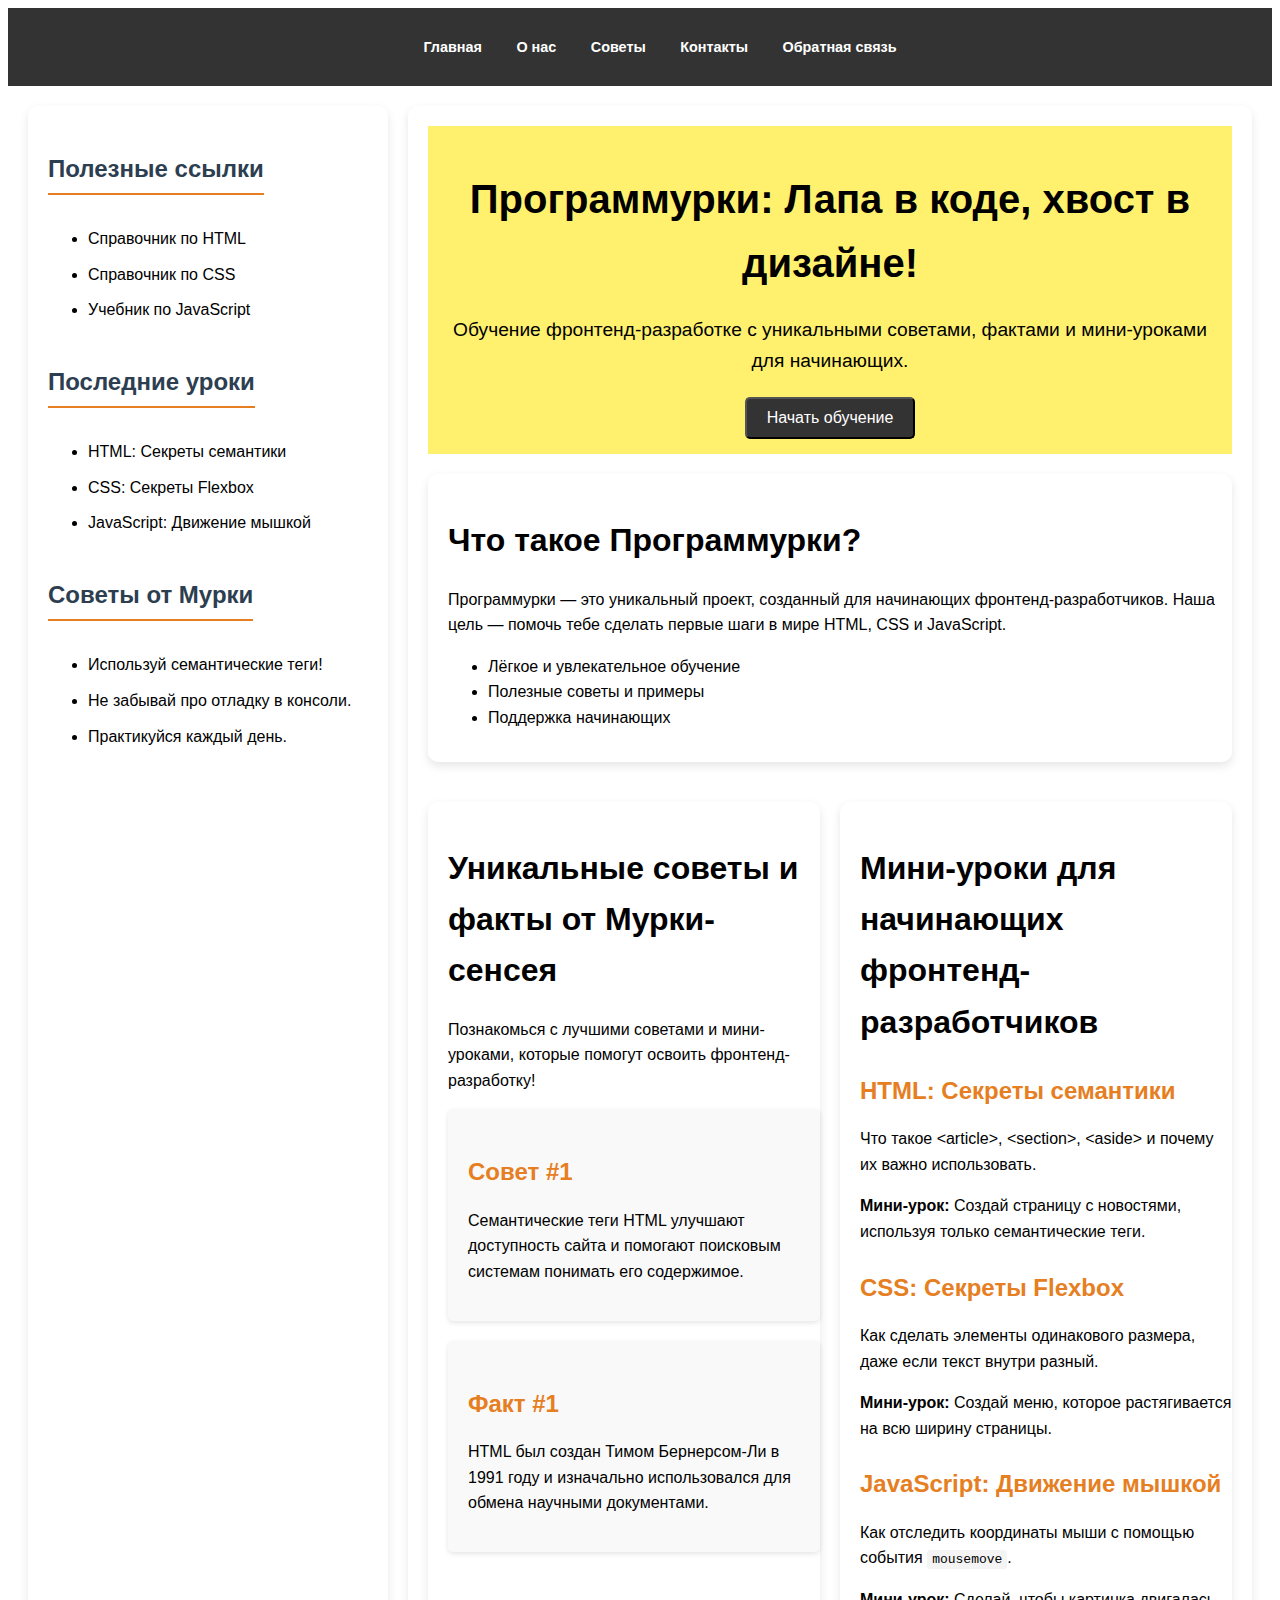
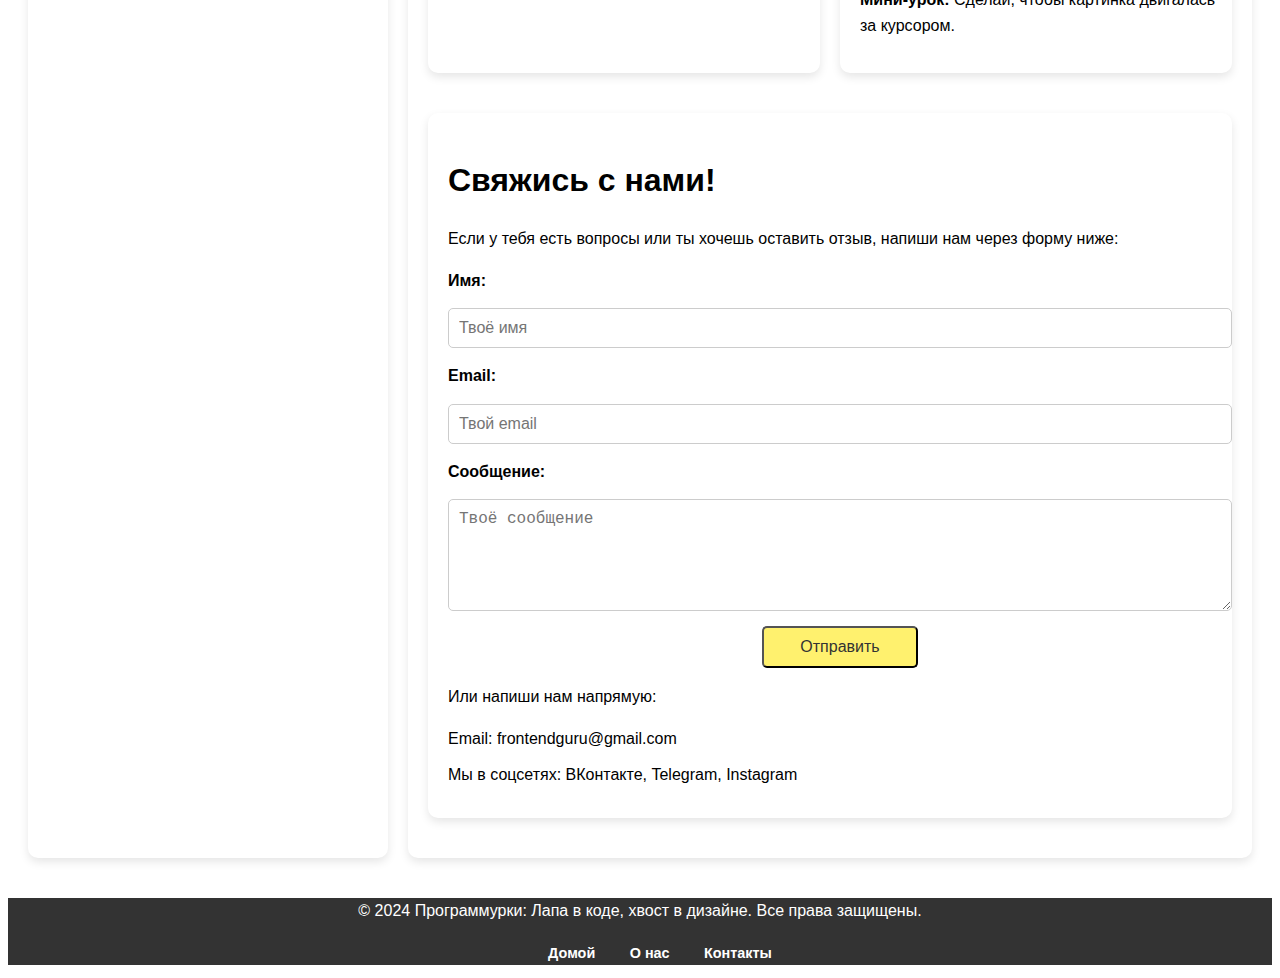
<file: index.html>
<!DOCTYPE html>
<html lang="ru">
<head>
    <meta charset="UTF-8">
    <meta name="viewport" content="width=device-width, initial-scale=1.0">
    <meta name="description"
        content="Обучение фронтенд-разработке с Муркой-сенсеем. HTML, CSS, JavaScript, советы и весёлые мини-уроки для начинающих.">
    <meta name="keywords"
        content="фронтенд-разработка, HTML, CSS, JavaScript, программирование для начинающих, разработка сайтов, интерактивное обучение коду, программурки, Мурка-сенсей, основы IT">
    <title>Программурки: Лапка в коде, хвост в дизайне</title>
    <link rel="icon" href="favicon-32x32.png" type="image/png">
    <link rel="stylesheet" href="styles.css">
</head>
<body>
    <header>
        <nav>
            <ul>
                <li><a href="index.html">Главная</a></li>  
                <li><a href="portfolio.html">О нас</a></li>
                <li><a href="#tips">Советы</a></li>
                <li><a href="#contacts">Контакты</a></li>
                <li><a href="#form">Обратная связь</a></li>
            </ul>
        </nav>
    </header>
    <div class="main-container">
        <aside class="sidebar">
            <h3>Полезные ссылки</h3>
            <ul>
                <li><a href="https://htmlreference.io" target="_blank">Справочник по HTML</a></li>
                <li><a href="https://cssreference.io" target="_blank">Справочник по CSS</a></li>
                <li><a href="https://javascript.info" target="_blank">Учебник по JavaScript</a></li>
            </ul>
            <h3>Последние уроки</h3>
            <ul>
                <li><a href="#lessons">HTML: Секреты семантики</a></li>
                <li><a href="#lessons">CSS: Секреты Flexbox</a></li>
                <li><a href="#lessons">JavaScript: Движение мышкой</a></li>
            </ul>
            <h3>Советы от Мурки</h3>
            <ul>
                <li>Используй семантические теги!</li>
                <li>Не забывай про отладку в консоли.</li>
                <li>Практикуйся каждый день.</li>
            </ul>
        </aside>
        <main>
        <section id="hero">
            <h1>Программурки: Лапа в коде, хвост в дизайне!</h1>
            <p>Обучение фронтенд-разработке с уникальными советами, фактами и мини-уроками для начинающих.</p>
            <button>Начать обучение</button>
        </section>
        <section id="about">
            <h2>Что такое Программурки?</h2>
            <p>Программурки — это уникальный проект, созданный для начинающих фронтенд-разработчиков. Наша цель — помочь
                тебе сделать первые шаги в мире HTML, CSS и JavaScript.</p>
            <ul>
                <li>Лёгкое и увлекательное обучение</li>
                <li>Полезные советы и примеры</li>
                <li>Поддержка начинающих</li>
            </ul>
            </section>
            <div class="examples">
            <section id="tips">
                <h2>Уникальные советы и факты от Мурки-сенсея</h2>
                <p>Познакомься с лучшими советами и мини-уроками, которые помогут освоить фронтенд-разработку!</p>
                <div class="tips-container">
                    <article class="tip">
                        <h3>Совет #1</h3>
                        <p>Семантические теги HTML улучшают доступность сайта и помогают поисковым системам понимать его
                            содержимое.</p>
                    </article>
                    <article class="fact">
                        <h3>Факт #1</h3>
                        <p>HTML был создан Тимом Бернерсом-Ли в 1991 году и изначально использовался для обмена научными
                            документами.</p>
                    </article>
                </div>
            </section>
                        <section id="lessons">
                <h2>Мини-уроки для начинающих фронтенд-разработчиков</h2>
                    <div class="lesson">
                        <h3>HTML: Секреты семантики</h3>
                        <p>Что такое &lt;article&gt;, &lt;section&gt;, &lt;aside&gt; и почему их важно использовать.</p>
                        <p><strong>Мини-урок:</strong> Создай страницу с новостями, используя только семантические теги.</p>
                    </div>
                    <div class="lesson">
                        <h3>CSS: Секреты Flexbox</h3>
                        <p>Как сделать элементы одинакового размера, даже если текст внутри разный.</p>
                        <p><strong>Мини-урок:</strong> Создай меню, которое растягивается на всю ширину страницы.</p>
                    </div>
                    <div class="lesson">
                        <h3>JavaScript: Движение мышкой</h3>
                        <p>Как отследить координаты мыши с помощью события <code>mousemove</code>.</p>
                        <p><strong>Мини-урок:</strong> Сделай, чтобы картинка двигалась за курсором.</p>
                    </div>
            </section>
        </div>
        <section id="contacts">
            <h2>Свяжись с нами!</h2>
            <p>Если у тебя есть вопросы или ты хочешь оставить отзыв, напиши нам через форму ниже:</p>
            <form action="#" method="POST">
                <label for="name">Имя:</label>
                <input type="text" id="name" name="name" placeholder="Твоё имя" required>

                <label for="email">Email:</label>
                <input type="email" id="email" name="email" placeholder="Твой email" required>

                <label for="message">Сообщение:</label>
                <textarea id="message" name="message" placeholder="Твоё сообщение" rows="5" required></textarea>

                <button type="submit">Отправить</button>
            </form>
            <div class="contact-info">
                <p>Или напиши нам напрямую:</p>
                <ul>
                    <li>Email: <a href="mailto:frontendguru@example.com">frontendguru@gmail.com</a></li>
                    <li>Мы в соцсетях:
                        <a href="#">ВКонтакте</a>,
                        <a href="#">Telegram</a>,
                        <a href="#">Instagram</a>
                    </li>
                </ul>
            </div>
        </section>
    </main>
    </div>
    <footer>
        <p>© 2024 Программурки: Лапа в коде, хвост в дизайне. Все права защищены.</p>
        <nav>
            <ul>
                <li><a href="#hero">Домой</a></li>
                <li><a href="#about">О нас</a></li>
                <li><a href="#contacts">Контакты</a></li>
            </ul>
        </nav>
    </footer>
</body>
</html>
</file>
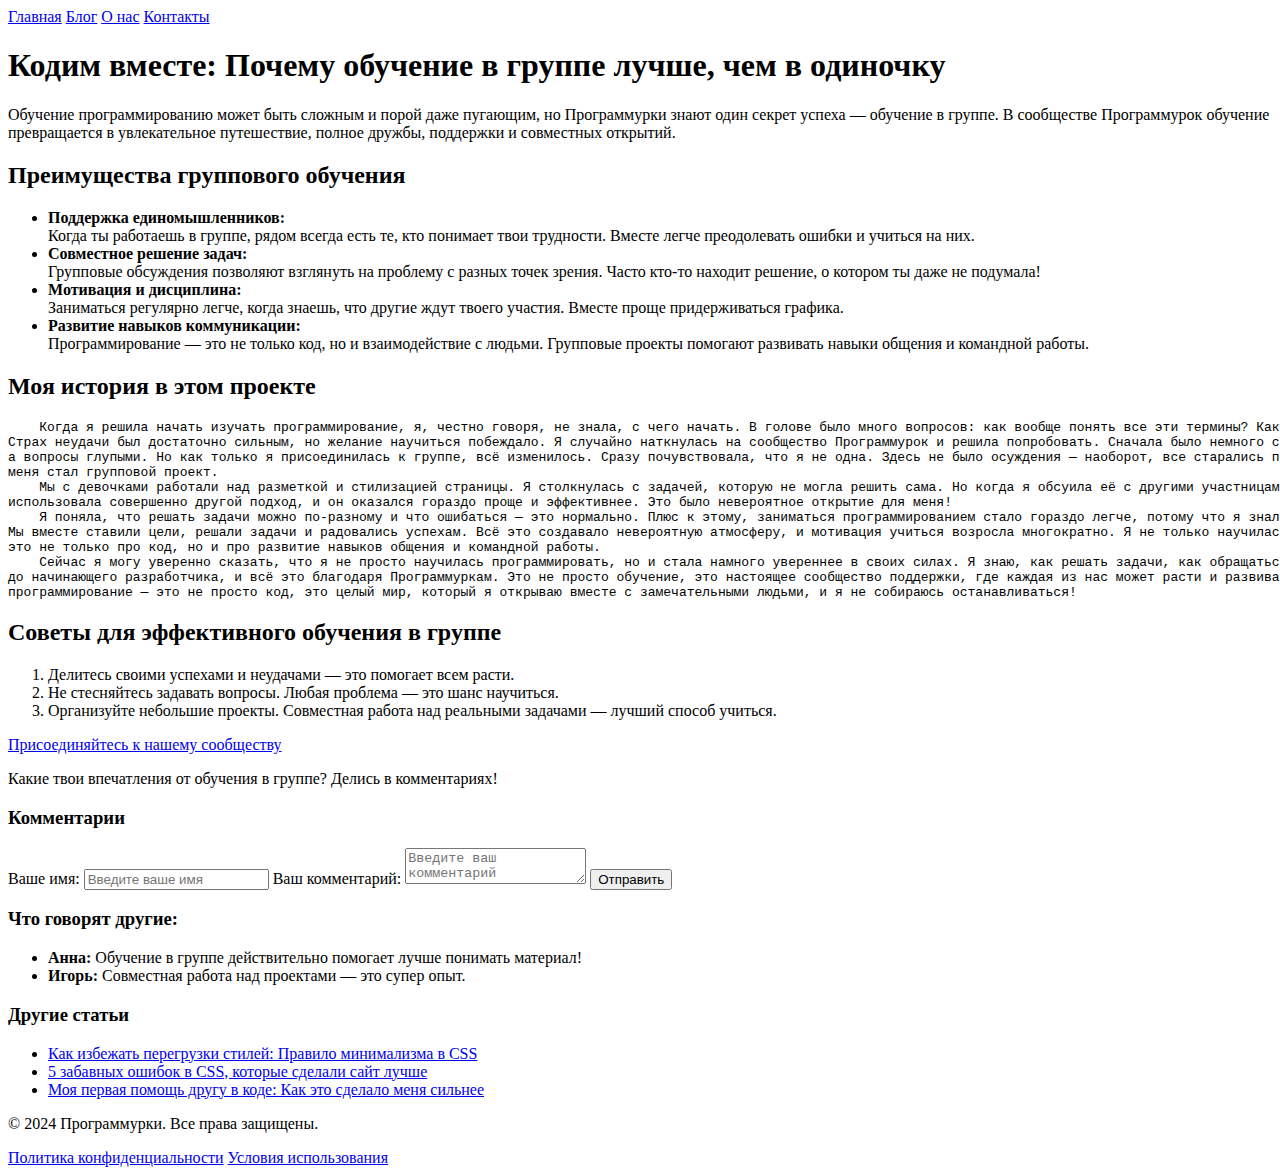
<file: article1.html>
<!DOCTYPE html>
<html lang="ru">

<head>
    <meta charset="UTF-8">
    <meta name="viewport" content="width=device-width, initial-scale=1.0">
    <meta name="description"
        content="Узнайте, почему обучение в группе более эффективно и увлекательно, чем учёба в одиночку.">
    <title>Кодим вместе: Почему обучение в группе лучше, чем в одиночку</title>
    <link rel="icon" href="favicon-32x32.png" type="image/png">
</head>

<body>
    <header>
        <nav>
            <a href="index.html">Главная</a>
            <a href="blog.html">Блог</a>
            <a href="about.html">О нас</a>
            <a href="contact.html">Контакты</a>
        </nav>
        <h1>Кодим вместе: Почему обучение в группе лучше, чем в одиночку</h1>
    </header>

    <main>
        <article>
            <section>
                <p>
                    Обучение программированию может быть сложным и порой даже пугающим, но Программурки знают один
                    секрет успеха — обучение в группе. В сообществе Программурок обучение превращается в увлекательное
                    путешествие, полное дружбы, поддержки и совместных открытий.
                </p>

                <h2>Преимущества группового обучения</h2>
                <ul>
                    <li><strong>Поддержка единомышленников:</strong>
                        <div>Когда ты работаешь в группе, рядом всегда есть те, кто понимает твои трудности. Вместе
                            легче преодолевать ошибки и учиться на них.</div>
                    </li>
                    <li><strong>Совместное решение задач:</strong>
                        <div>Групповые обсуждения позволяют взглянуть на проблему с разных точек зрения. Часто кто-то
                            находит решение, о котором ты даже не подумала!</div>
                    </li>
                    <li><strong>Мотивация и дисциплина:</strong>
                        <div>Заниматься регулярно легче, когда знаешь, что другие ждут твоего участия. Вместе проще
                            придерживаться графика.</div>
                    </li>
                    <li><strong>Развитие навыков коммуникации:</strong>
                        <div>Программирование — это не только код, но и взаимодействие с людьми. Групповые проекты
                            помогают развивать навыки общения и командной работы.</div>
                    </li>
                </ul>
            </section>

            <section>
                <h2>Моя история в этом проекте</h2>
                <pre>
    Когда я решила начать изучать программирование, я, честно говоря, не знала, с чего начать. В голове было много вопросов: как вообще понять все эти термины? Как писать код? А что если я не смогу справиться? 
Страх неудачи был достаточно сильным, но желание научиться побеждало. Я случайно наткнулась на сообщество Программурок и решила попробовать. Сначала было немного страшно. Я боялась, что мои знания будут недостаточными,
а вопросы глупыми. Но как только я присоединилась к группе, всё изменилось. Сразу почувствовала, что я не одна. Здесь не было осуждения — наоборот, все старались поддержать и помочь. Одним из самых ярких моментов для
меня стал групповой проект. 
    Мы с девочками работали над разметкой и стилизацией страницы. Я столкнулась с задачей, которую не могла решить сама. Но когда я обсуила её с другими участницами, оказалось, что одна из девочек
использовала совершенно другой подход, и он оказался гораздо проще и эффективнее. Это было невероятное открытие для меня! 
    Я поняла, что решать задачи можно по-разному и что ошибаться — это нормально. Плюс к этому, заниматься программированием стало гораздо легче, потому что я знала, что другие девочки ждут меня на следующем занятии. 
Мы вместе ставили цели, решали задачи и радовались успехам. Всё это создавало невероятную атмосферу, и мотивация учиться возросла многократно. Я не только научилась регулярно заниматься, но и поняла, что совместная работа — 
это не только про код, но и про развитие навыков общения и командной работы. 
    Сейчас я могу уверенно сказать, что я не просто научилась программировать, но и стала намного увереннее в своих силах. Я знаю, как решать задачи, как обращаться за помощью, и как получать её в ответ. Я прошла путь от новичка
до начинающего разработчика, и всё это благодаря Программуркам. Это не просто обучение, это настоящее сообщество поддержки, где каждая из нас может расти и развиваться. Я очень рада, что решилась присоединиться. Теперь для меня 
программирование — это не просто код, это целый мир, который я открываю вместе с замечательными людьми, и я не собираюсь останавливаться!              
</pre>
                <h2>Советы для эффективного обучения в группе</h2>
                <ol>
                    <li>Делитесь своими успехами и неудачами — это помогает всем расти.</li>
                    <li>Не стесняйтесь задавать вопросы. Любая проблема — это шанс научиться.</li>
                    <li>Организуйте небольшие проекты. Совместная работа над реальными задачами — лучший способ учиться.
                    </li>
                </ol>
                <a href="discord-link.html" class="button">Присоединяйтесь к нашему сообществу</a>
            </section>

            <section id="comments">
                <p>Какие твои впечатления от обучения в группе? Делись в комментариях!</p>
                <h3>Комментарии</h3>
                <form action="#" method="post">
                    <label for="name">Ваше имя:</label>
                    <input type="text" id="name" name="name" placeholder="Введите ваше имя">

                    <label for="comment">Ваш комментарий:</label>
                    <textarea id="comment" name="comment" placeholder="Введите ваш комментарий"></textarea>

                    <button type="submit">Отправить</button>
                </form>

                <div id="comments-list">
                    <h3>Что говорят другие:</h3>
                    <ul>
                        <li><strong>Анна:</strong> Обучение в группе действительно помогает лучше понимать материал!
                        </li>
                        <li><strong>Игорь:</strong> Совместная работа над проектами — это супер опыт.</li>
                    </ul>
                </div>
            </section>
            <section id="related-articles">
                <h3>Другие статьи</h3>
                <ul>
                    <li><a href="#">Как избежать перегрузки стилей: Правило минимализма в CSS</a></li>
                    <li><a href="#">5 забавных ошибок в CSS, которые сделали сайт лучше</a></li>
                    <li><a href="#">Моя первая помощь другу в коде: Как это сделало меня сильнее</a></li>
                </ul>
            </section>
        </article>
    </main>

    <footer>
        <p>&copy; 2024 Программурки. Все права защищены.</p>
        <nav>
            <a href="privacy.html">Политика конфиденциальности</a>
            <a href="terms.html">Условия использования</a>
        </nav>
    </footer>
</body>

</html>
</file>
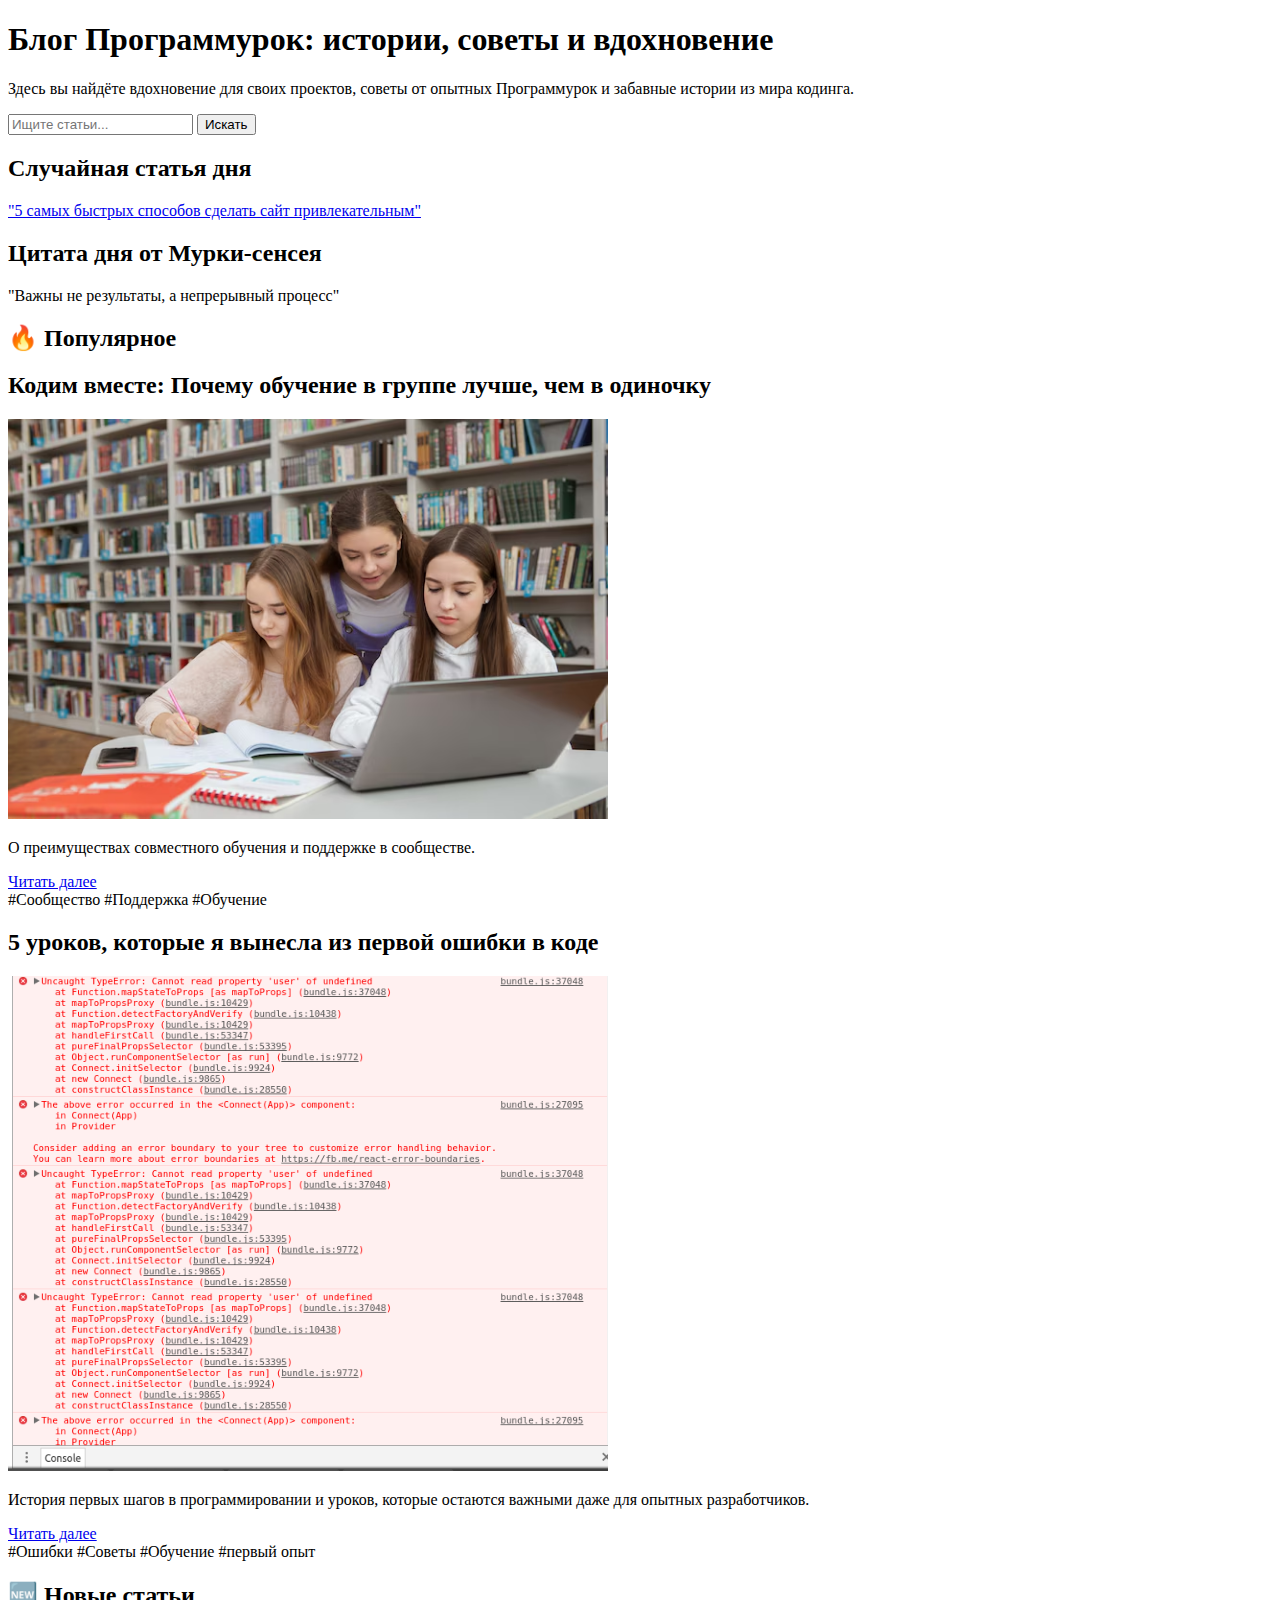
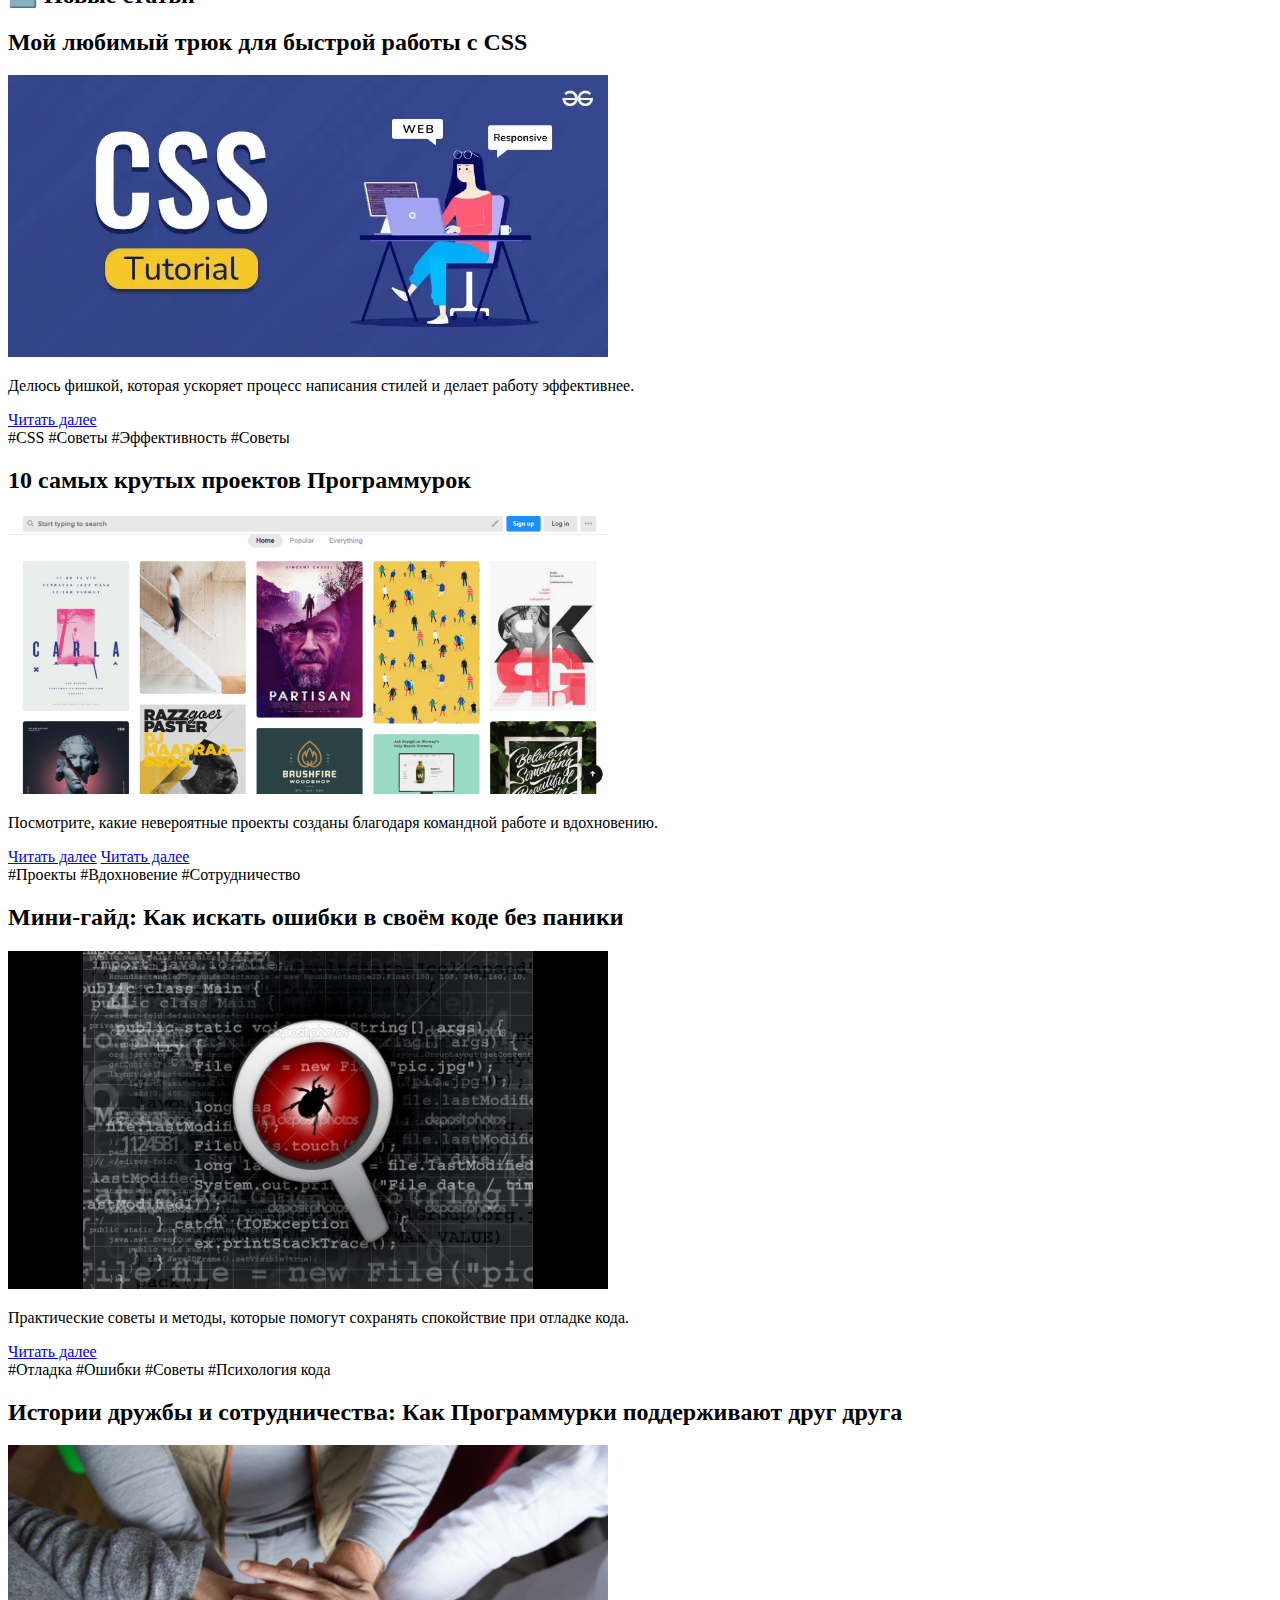
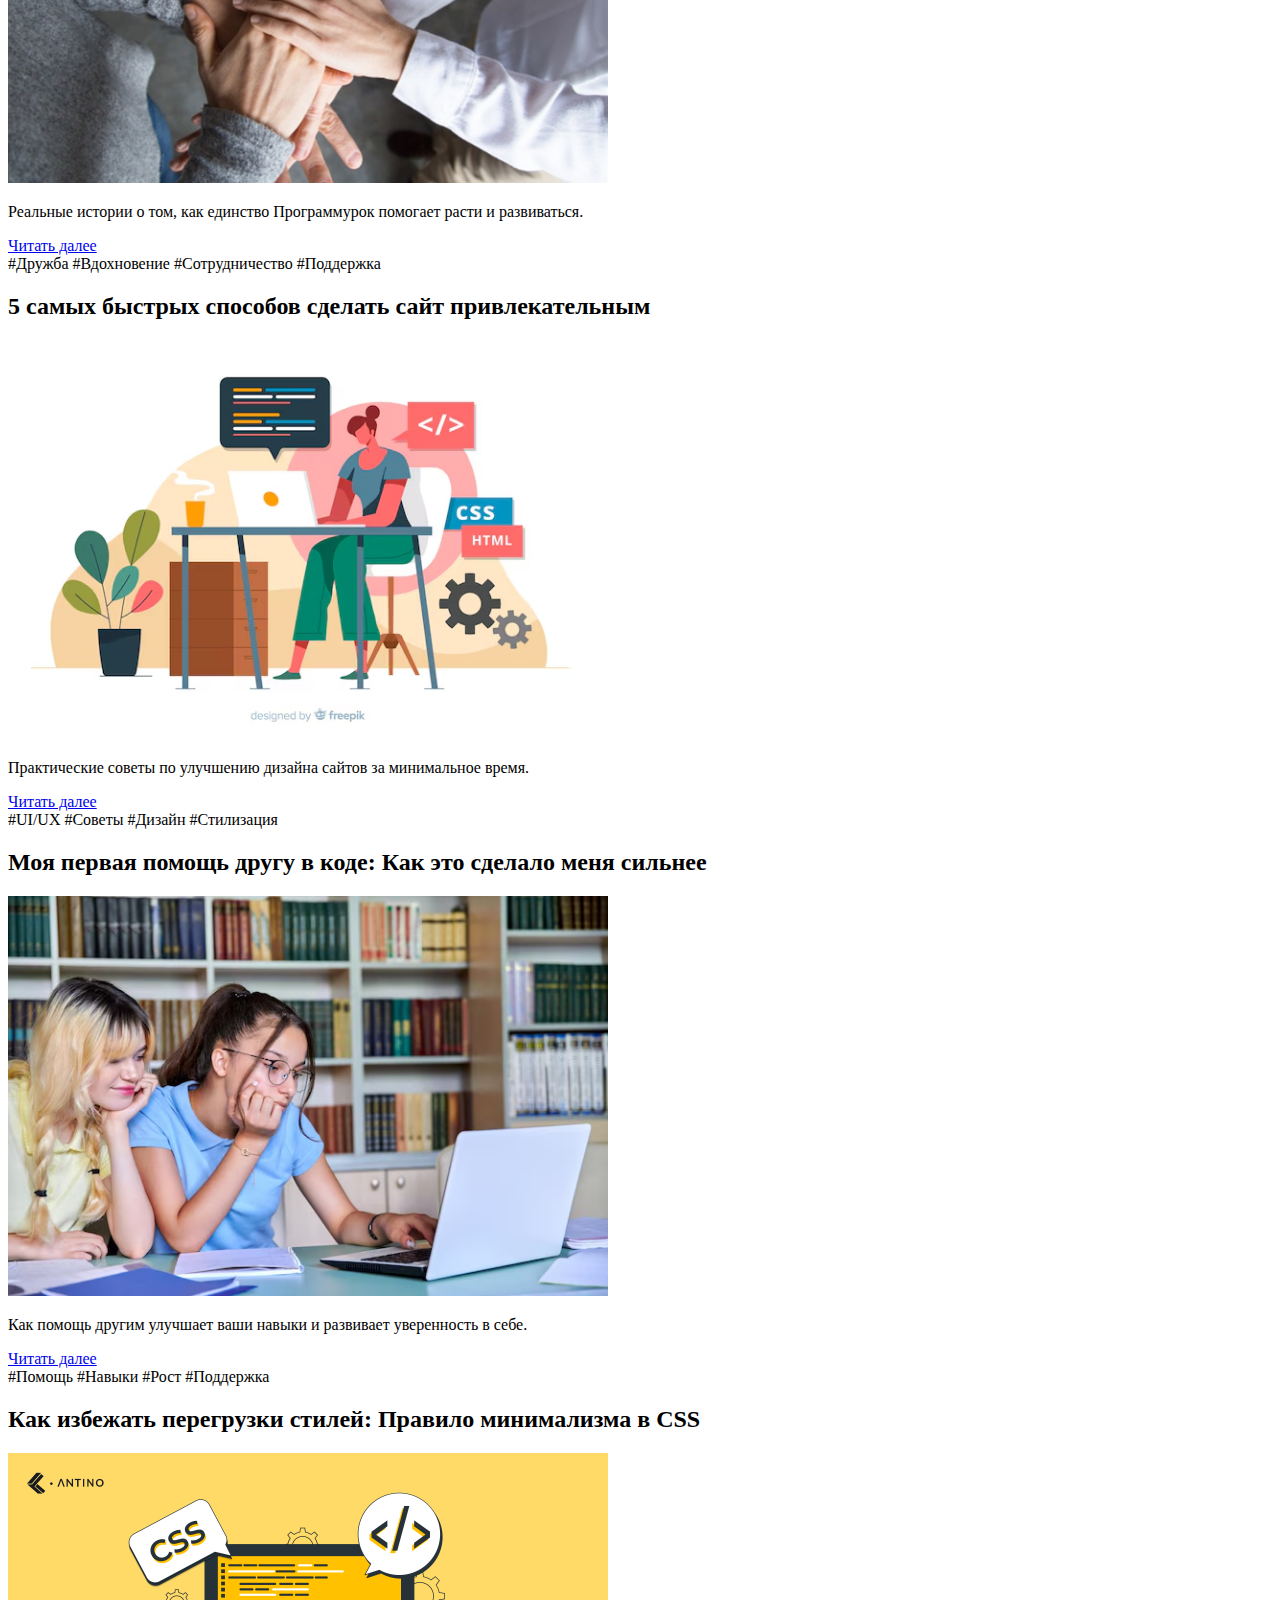
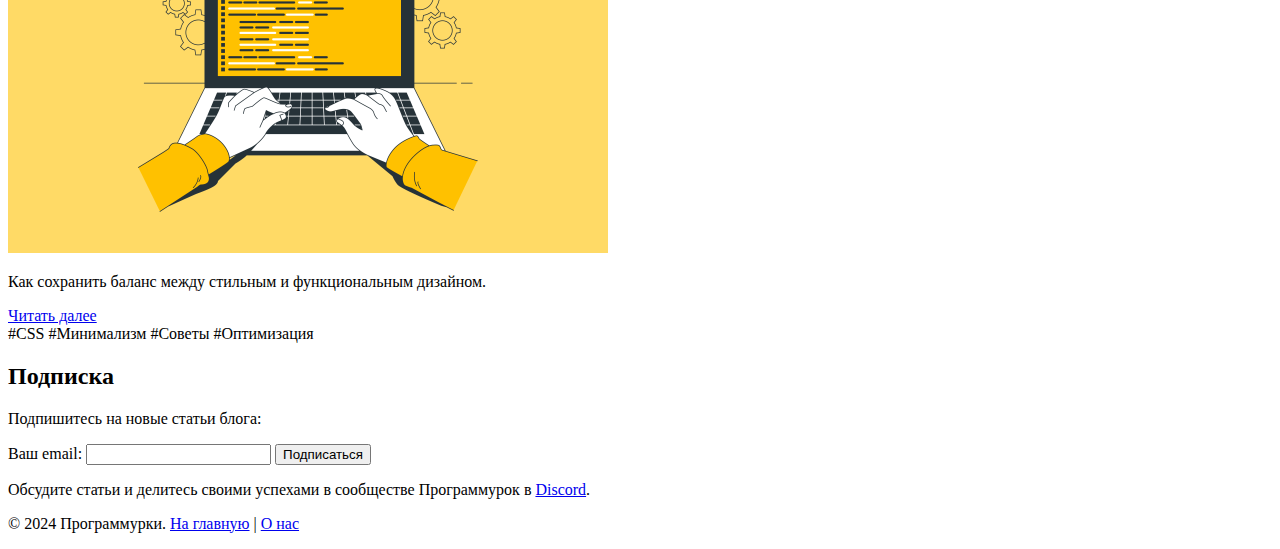
<file: blog.html>
<!DOCTYPE html>
<html lang="en">

<head>
    <meta charset="UTF-8">
    <meta name="viewport" content="width=device-width, initial-scale=1.0">
    <meta name="description"
        content="Здесь вы найдёте вдохновение для своих проектов, советы от опытных Программурок и забавные истории из мира кодинга.">
    <title>Блог Программурок</title>
    <link rel="icon" href="favicon-32x32.png" type="image/png">
</head>

<body>
    <header>
        <h1>Блог Программурок: истории, советы и вдохновение</h1>
        <p>Здесь вы найдёте вдохновение для своих проектов, советы от опытных Программурок и забавные истории из мира
            кодинга.</p>
    </header>

    <div class="search-bar">
        <input type="text" placeholder="Ищите статьи...">
        <button>Искать</button>
    </div>

    <main>
        <section class="random-article">
            <h2>Случайная статья дня</h2>
            <p><a href="#">"5 самых быстрых способов сделать сайт привлекательным"</a></p>
        </section>

        <section class="quote-of-the-day">
            <h2>Цитата дня от Мурки-сенсея</h2>
            <div>
                "Важны не результаты, а непрерывный процесс"
            </div>
        </section>

        <h2 class="section-title">🔥 Популярное</h2>
        <section class="article-card">
            <section class="article-content">
                <h2>Кодим вместе: Почему обучение в группе лучше, чем в одиночку</h2>
                <img src="for_blog/art1.avif" alt="Пример статьи" width="600">
                <p>О преимуществах совместного обучения и поддержке в сообществе.</p>
                <a href="article1.html">Читать далее</a>
                <div class="tags">
                    <span>#Сообщество</span>
                    <span>#Поддержка</span>
                    <span>#Обучение</span>
                </div>
            </section>
        </section>

        <article class="article-card">
            <article class="article-content">
                <h2>5 уроков, которые я вынесла из первой ошибки в коде</h2>
                <img src="for_blog/art2.png" alt="Пример статьи" width="600">
                <p>История первых шагов в программировании и уроков, которые остаются важными даже для опытных
                    разработчиков.</p>
                <a href="#">Читать далее</a>
                <div class="tags">
                    <span>#Ошибки</span>
                    <span>#Советы</span>
                    <span>#Обучение</span>
                    <span>#первый опыт</span>
                </div>
            </article>
        </article>

        <h2 class="section-title">🆕 Новые статьи</h2>
        <article class="article-card">
            <article class="article-content">
                <h2> Мой любимый трюк для быстрой работы с CSS</h2>
                <img src="for_blog/art3.webp" alt="Пример статьи" width="600">
                <p>Делюсь фишкой, которая ускоряет процесс написания стилей и делает работу эффективнее.</p>
                <a href="#">Читать далее</a>
                <div class="tags">
                    <span>#CSS</span>
                    <span>#Советы</span>
                    <span>#Эффективность</span>
                    <span>#Советы</span>
                </div>
            </article>
        </article>

        <section class="article-card">
            <section class="article-content">
                <h2>10 самых крутых проектов Программурок</h2>
                <img src="for_blog/art4.webp" alt="Пример статьи" width="600">
                <p>Посмотрите, какие невероятные проекты созданы благодаря командной работе и вдохновению.</p>
                <a href="#">Читать далее</a>
                <a href="#">Читать далее</a>
                <div class="tags">
                    <span>#Проекты</span>
                    <span>#Вдохновение</span>
                    <span>#Сотрудничество</span>
                </div>
            </section>
        </section>

        <article class="article-card">
            <article class="article-content">
                <h2>Мини-гайд: Как искать ошибки в своём коде без паники</h2>
                <img src="for_blog/art5.jpg" alt="Пример статьи" width="600">
                <p>Практические советы и методы, которые помогут сохранять спокойствие при отладке кода.</p>
                <a href="#">Читать далее</a>
                <div class="tags">
                    <span>#Отладка</span>
                    <span>#Ошибки</span>
                    <span>#Советы</span>
                    <span>#Психология кода</span>
                </div>
            </article>
        </article>

        <section class="article-card">
            <section class="article-content">
                <h2>Истории дружбы и сотрудничества: Как Программурки поддерживают друг друга</h2>
                <img src="for_blog/art6.jpg" alt="Пример статьи" width="600">
                <p>Реальные истории о том, как единство Программурок помогает расти и развиваться.</p>
                <a href="#">Читать далее</a>
                <div class="tags">
                    <span>#Дружба</span>
                    <span>#Вдохновение</span>
                    <span>#Сотрудничество</span>
                    <span>#Поддержка</span>
                </div>
            </section>
        </section>

        <article class="article-content">
            <h2> 5 самых быстрых способов сделать сайт привлекательным</h2>
            <img src="for_blog/art7.avif" alt="Пример статьи" width="600">
            <p>Практические советы по улучшению дизайна сайтов за минимальное время.</p>
            <a href="#">Читать далее</a>
            <div class="tags">
                <span>#UI/UX</span>
                <span>#Советы</span>
                <span>#Дизайн</span>
                <span>#Стилизация</span>
            </div>
        </article>

        </article>
        <article class="article-card">
            <article class="article-content">
                <h2>Моя первая помощь другу в коде: Как это сделало меня сильнее</h2>
                <img src="for_blog/art8.avif" alt="Пример статьи" width="600">
                <p>Как помощь другим улучшает ваши навыки и развивает уверенность в себе.</p>
                <a href="#">Читать далее</a>
                <div class="tags">
                    <span>#Помощь</span>
                    <span>#Навыки</span>
                    <span>#Рост</span>
                    <span>#Поддержка</span>
                </div>
            </article>
        </article>

        <article class="article-card">
            <article class="article-content">
                <h2>Как избежать перегрузки стилей: Правило минимализма в CSS</h2>
                <img src="for_blog/art9.png" alt="Пример статьи" width="600">
                <p>Как сохранить баланс между стильным и функциональным дизайном.</p>
                <a href="#">Читать далее</a>
                <div class="tags">
                    <span>#CSS</span>
                    <span>#Минимализм</span>
                    <span>#Советы</span>
                    <span>#Оптимизация</span>
                </div>
            </article>
        </article>
    </main>

    <aside class="subscription">
        <h2>Подписка</h2>
        <p>Подпишитесь на новые статьи блога:</p>
        <form action="#" method="post">
            <label for="email">Ваш email:</label>
            <input type="email" id="email" name="email">
            <button type="submit">Подписаться</button>
        </form>
    </aside>

    <footer>
        <p>Обсудите статьи и делитесь своими успехами в сообществе Программурок в <a href="#">Discord</a>.</p>
        <p>© 2024 Программурки. <a href="#">На главную</a> | <a href="#">О нас</a></p>
    </footer>
</body>

</html>
</file>
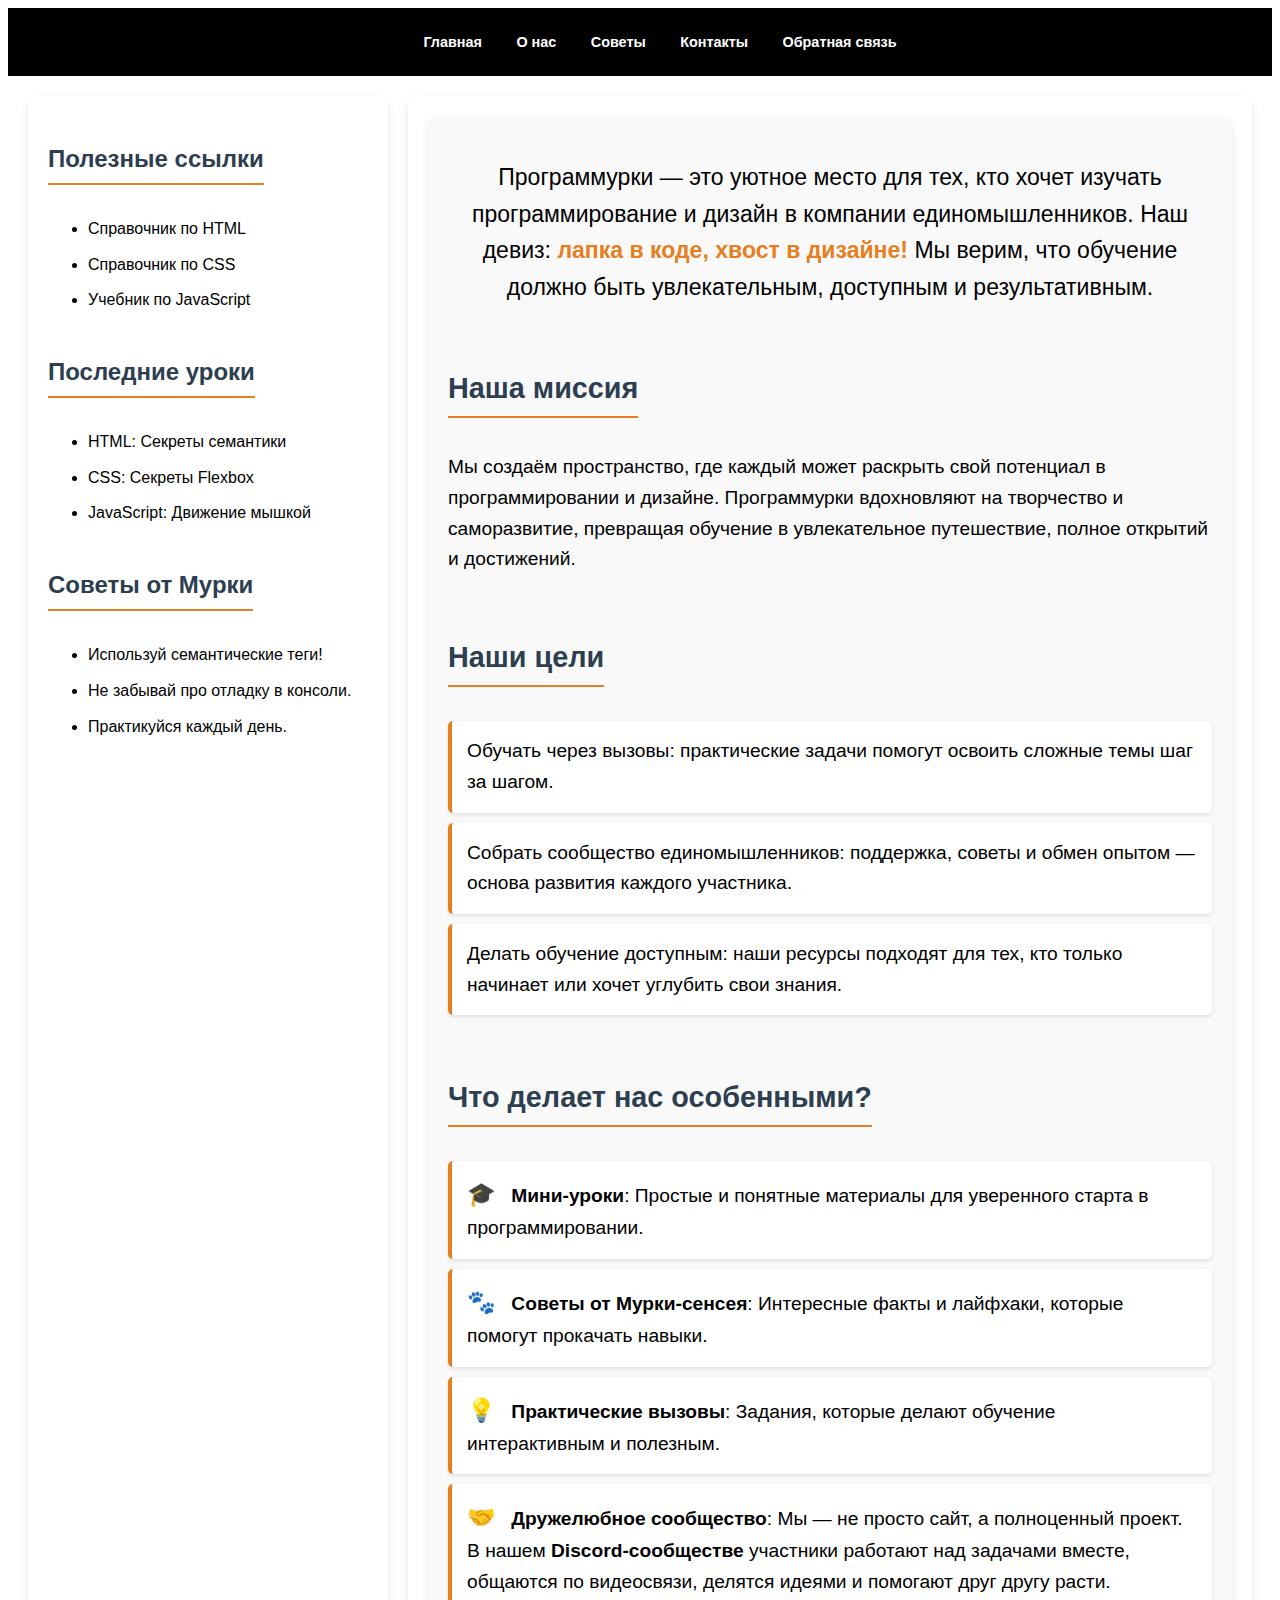
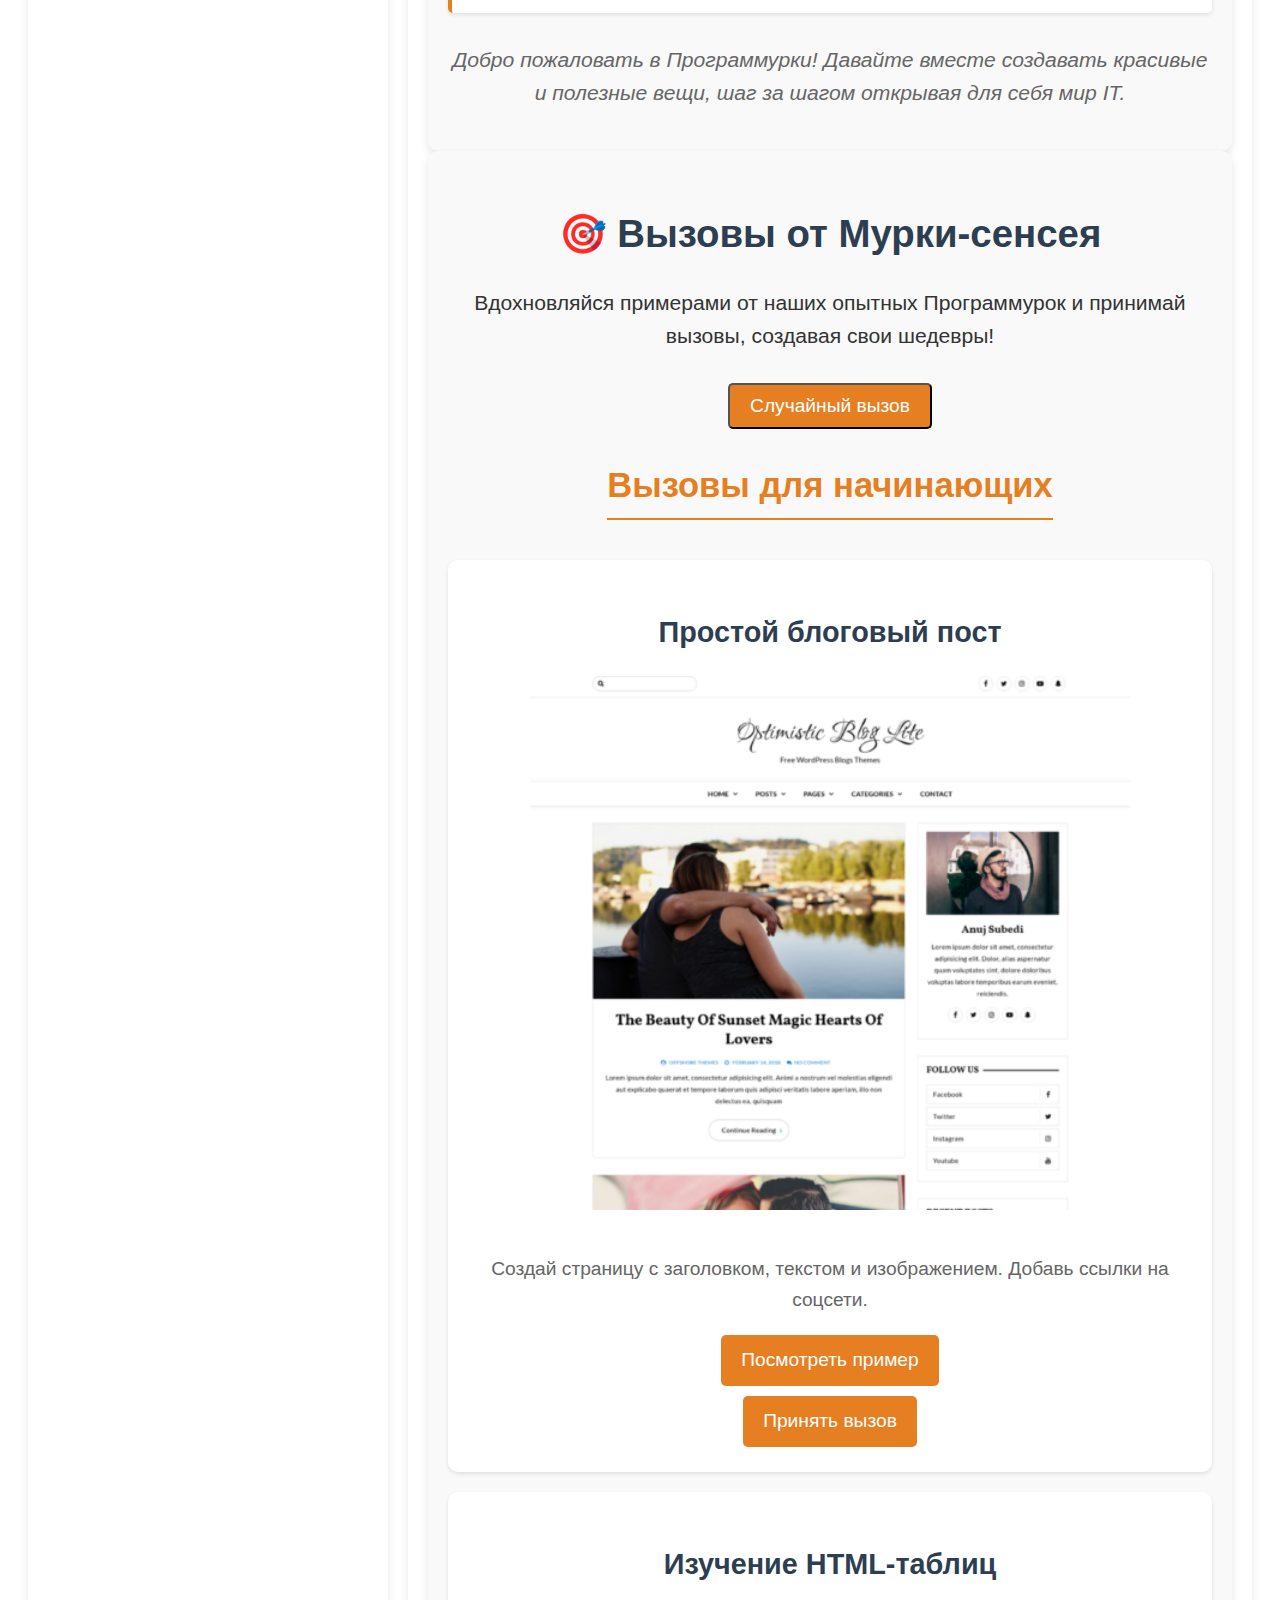
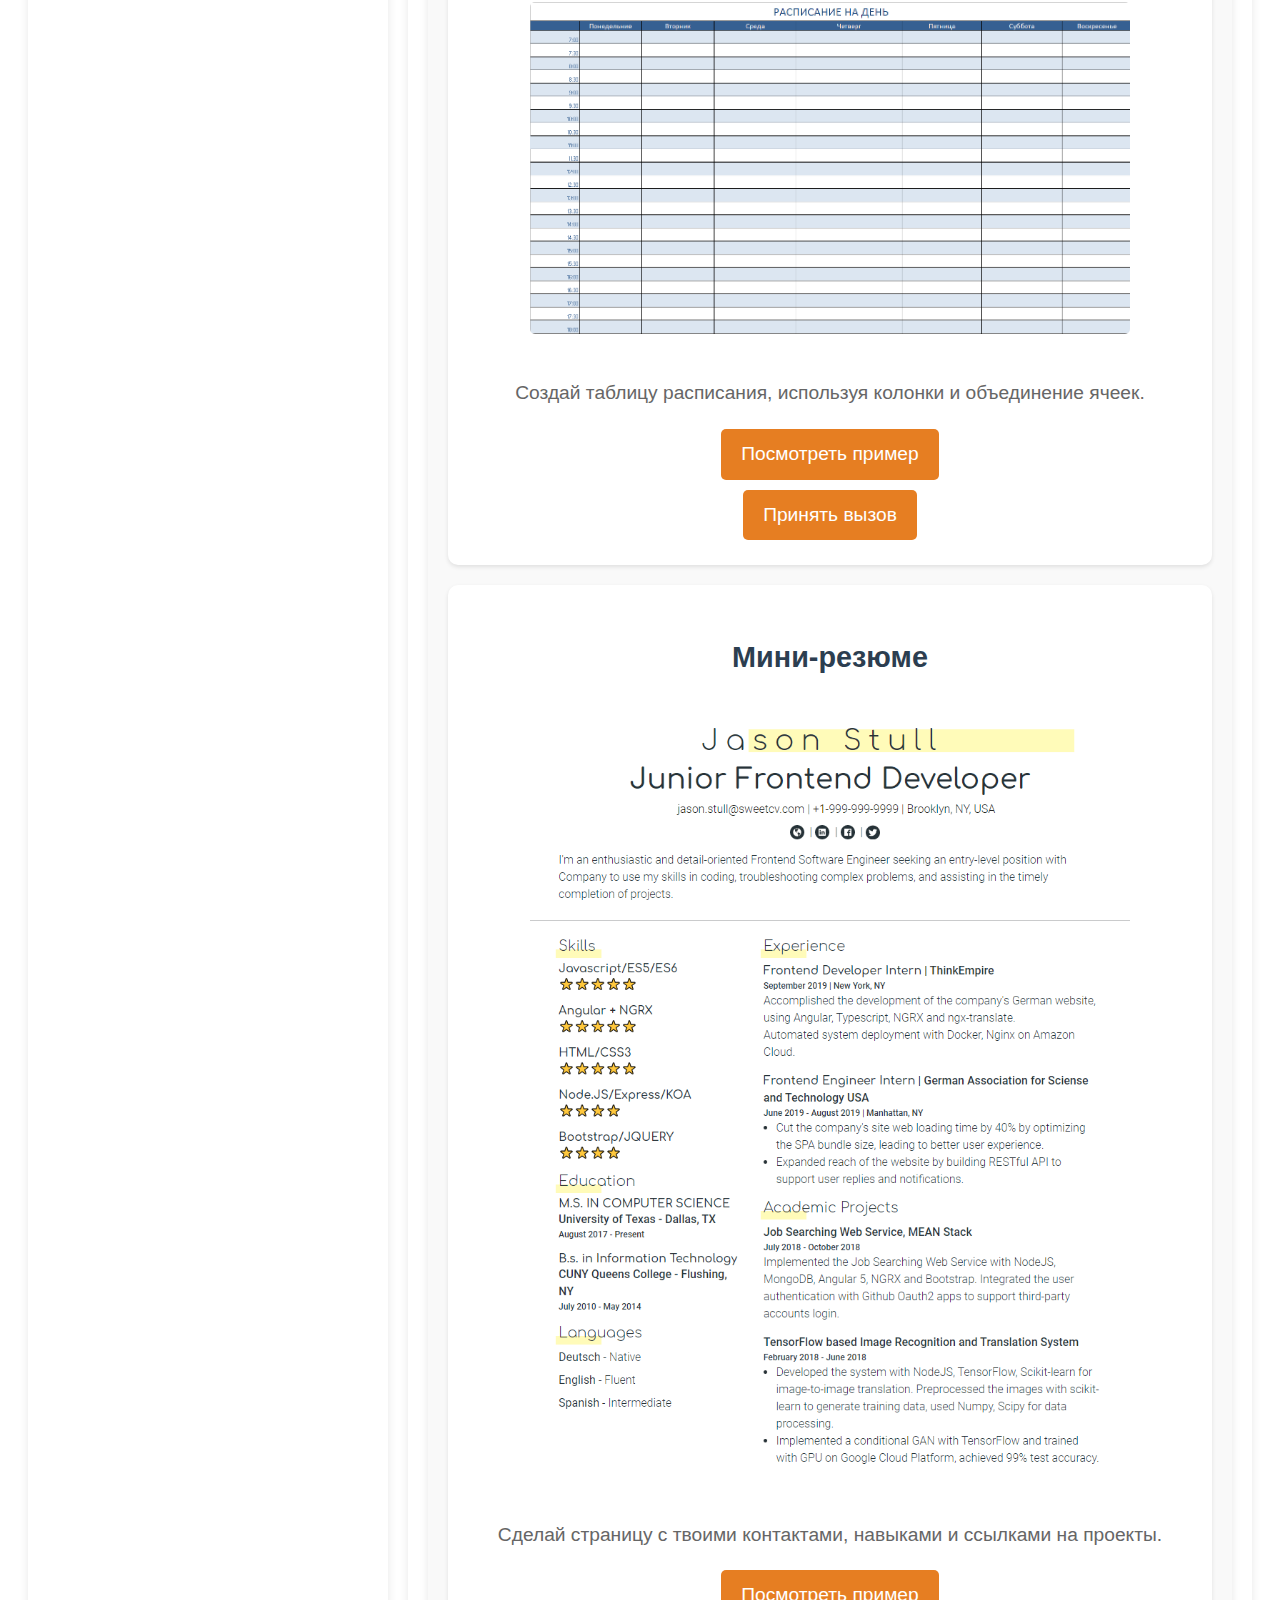
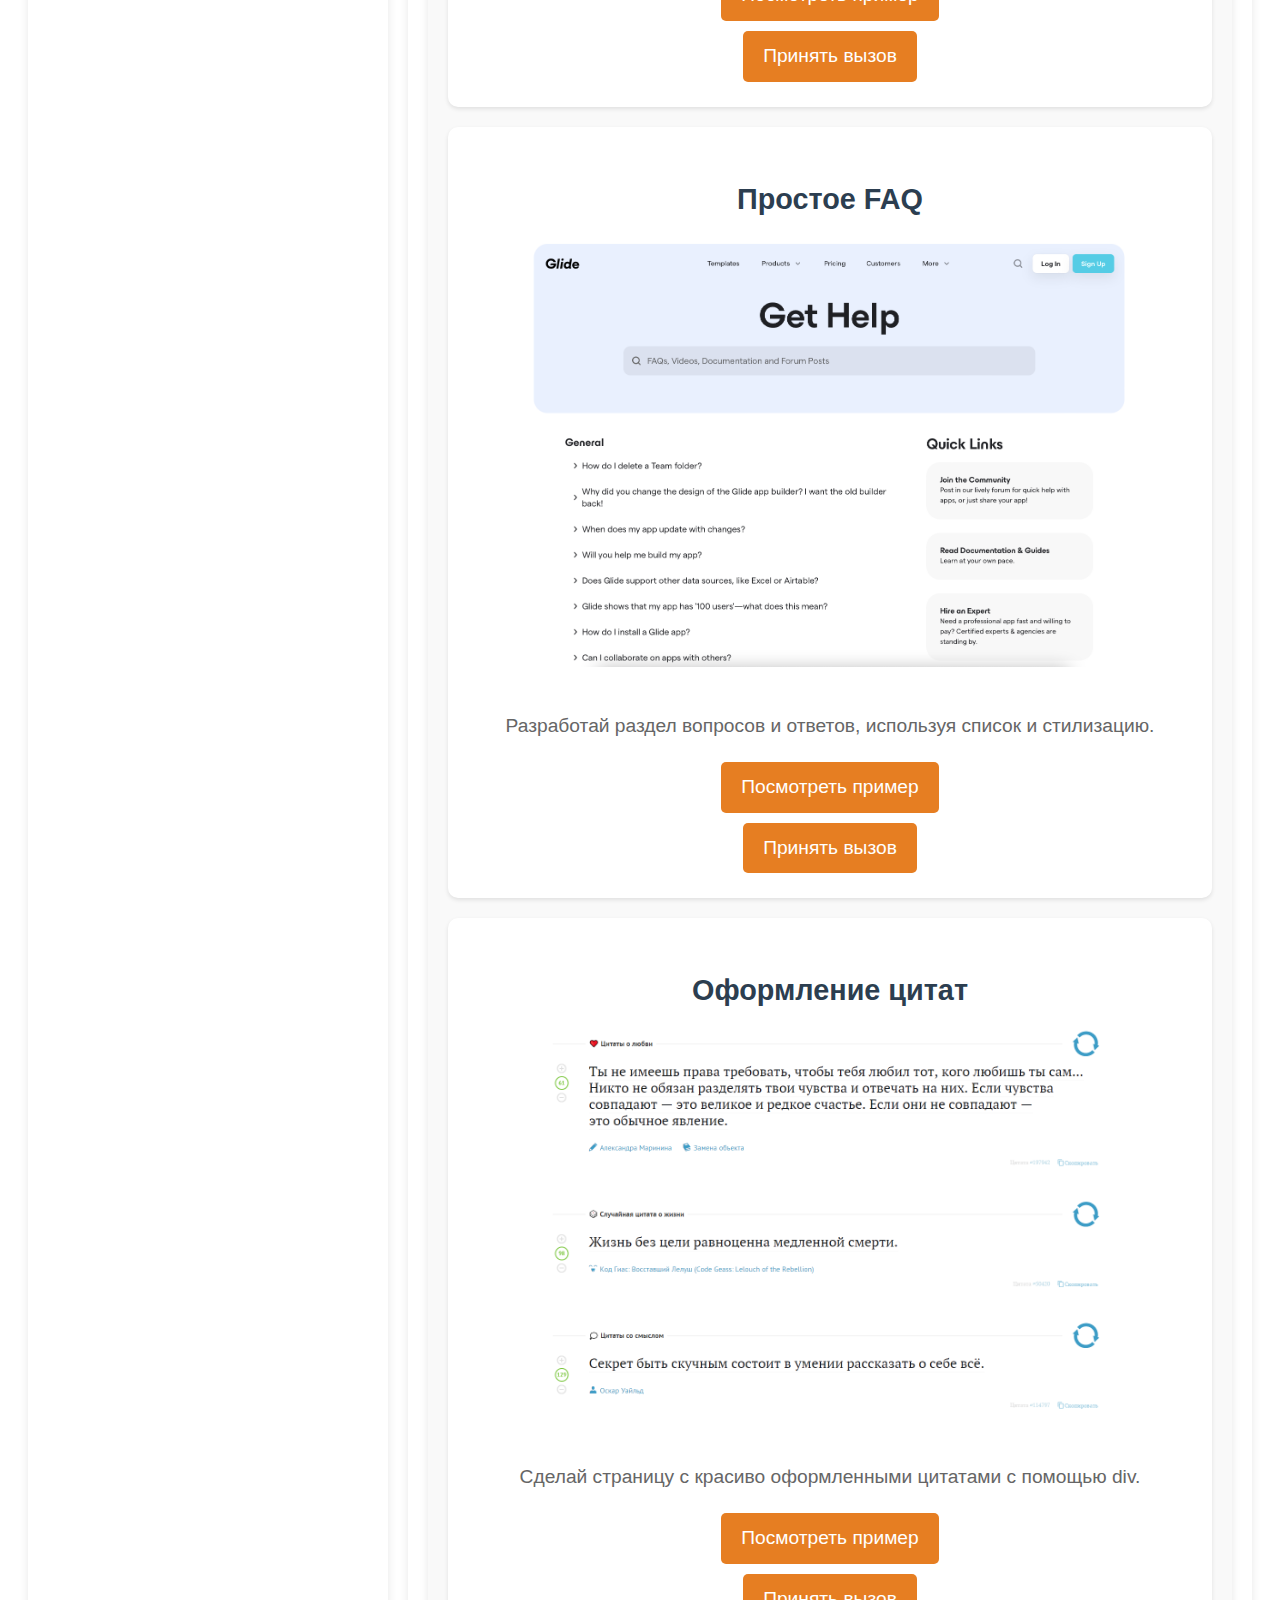
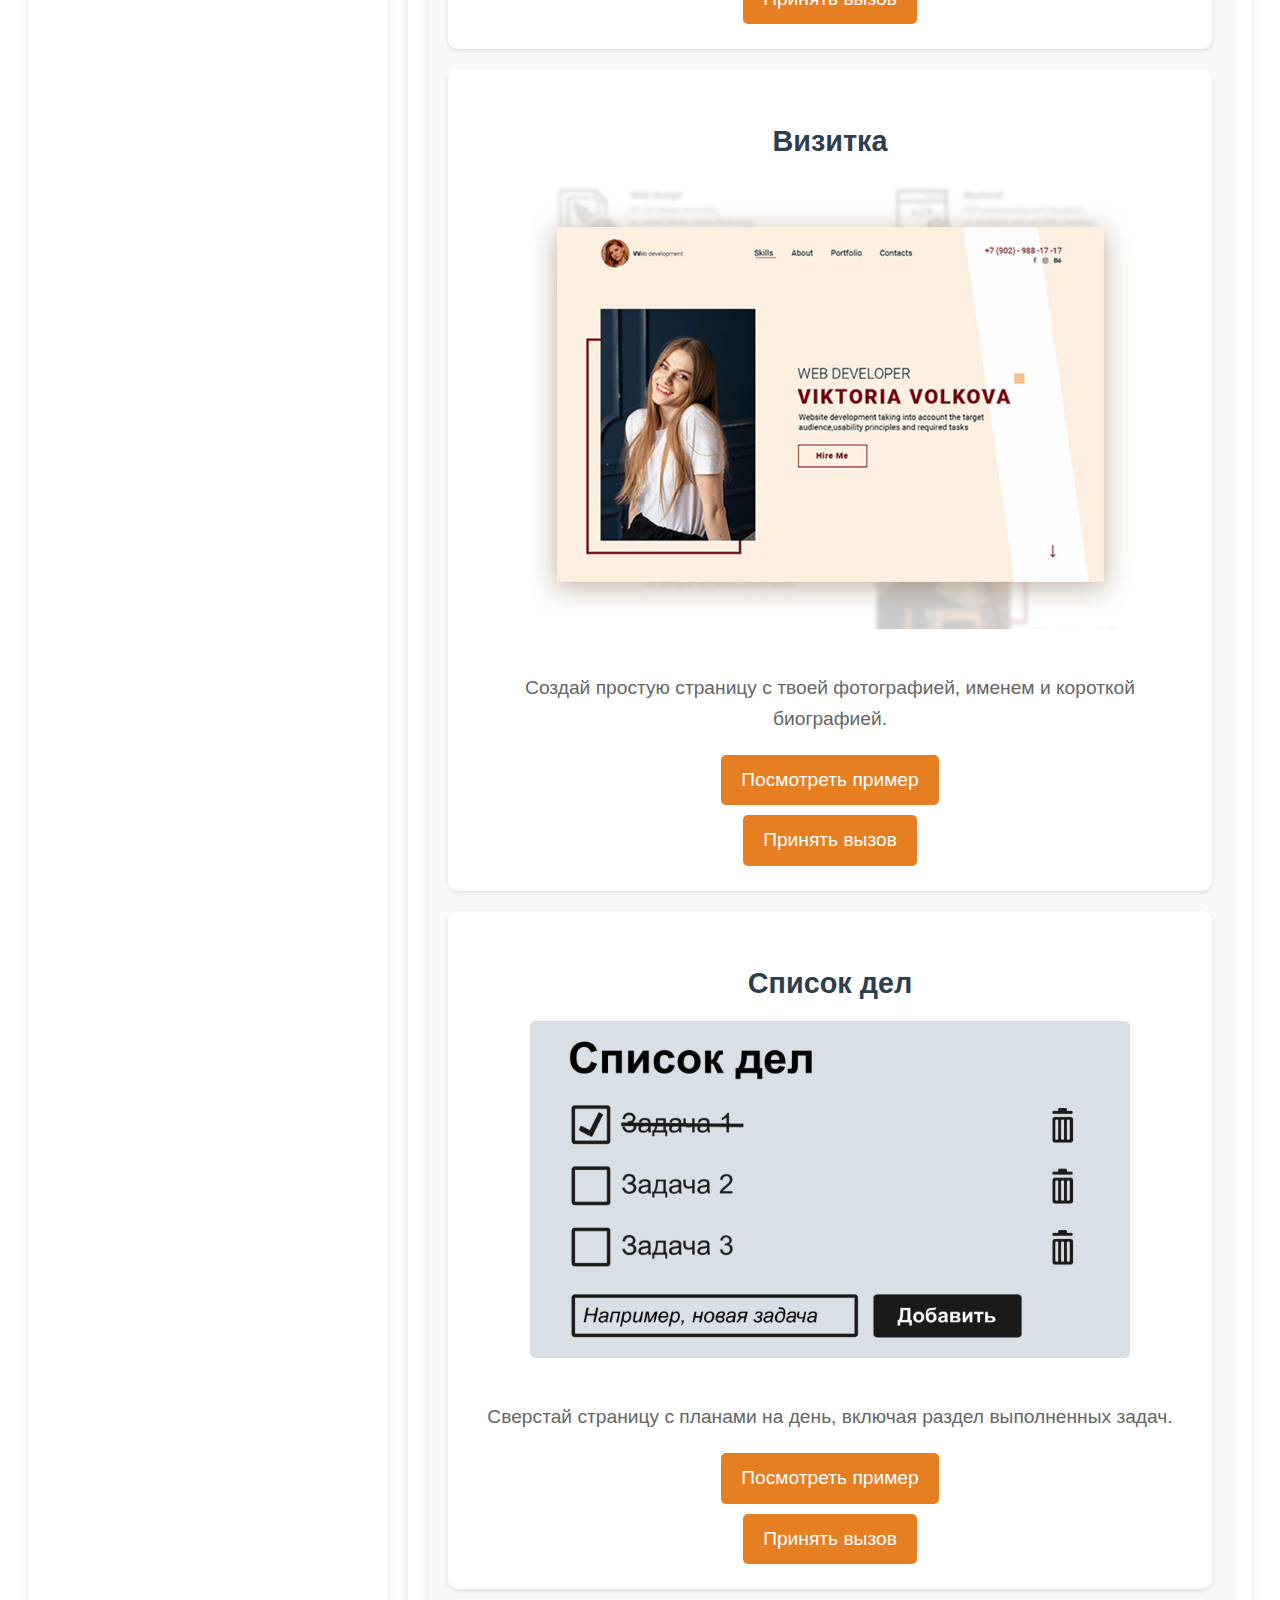
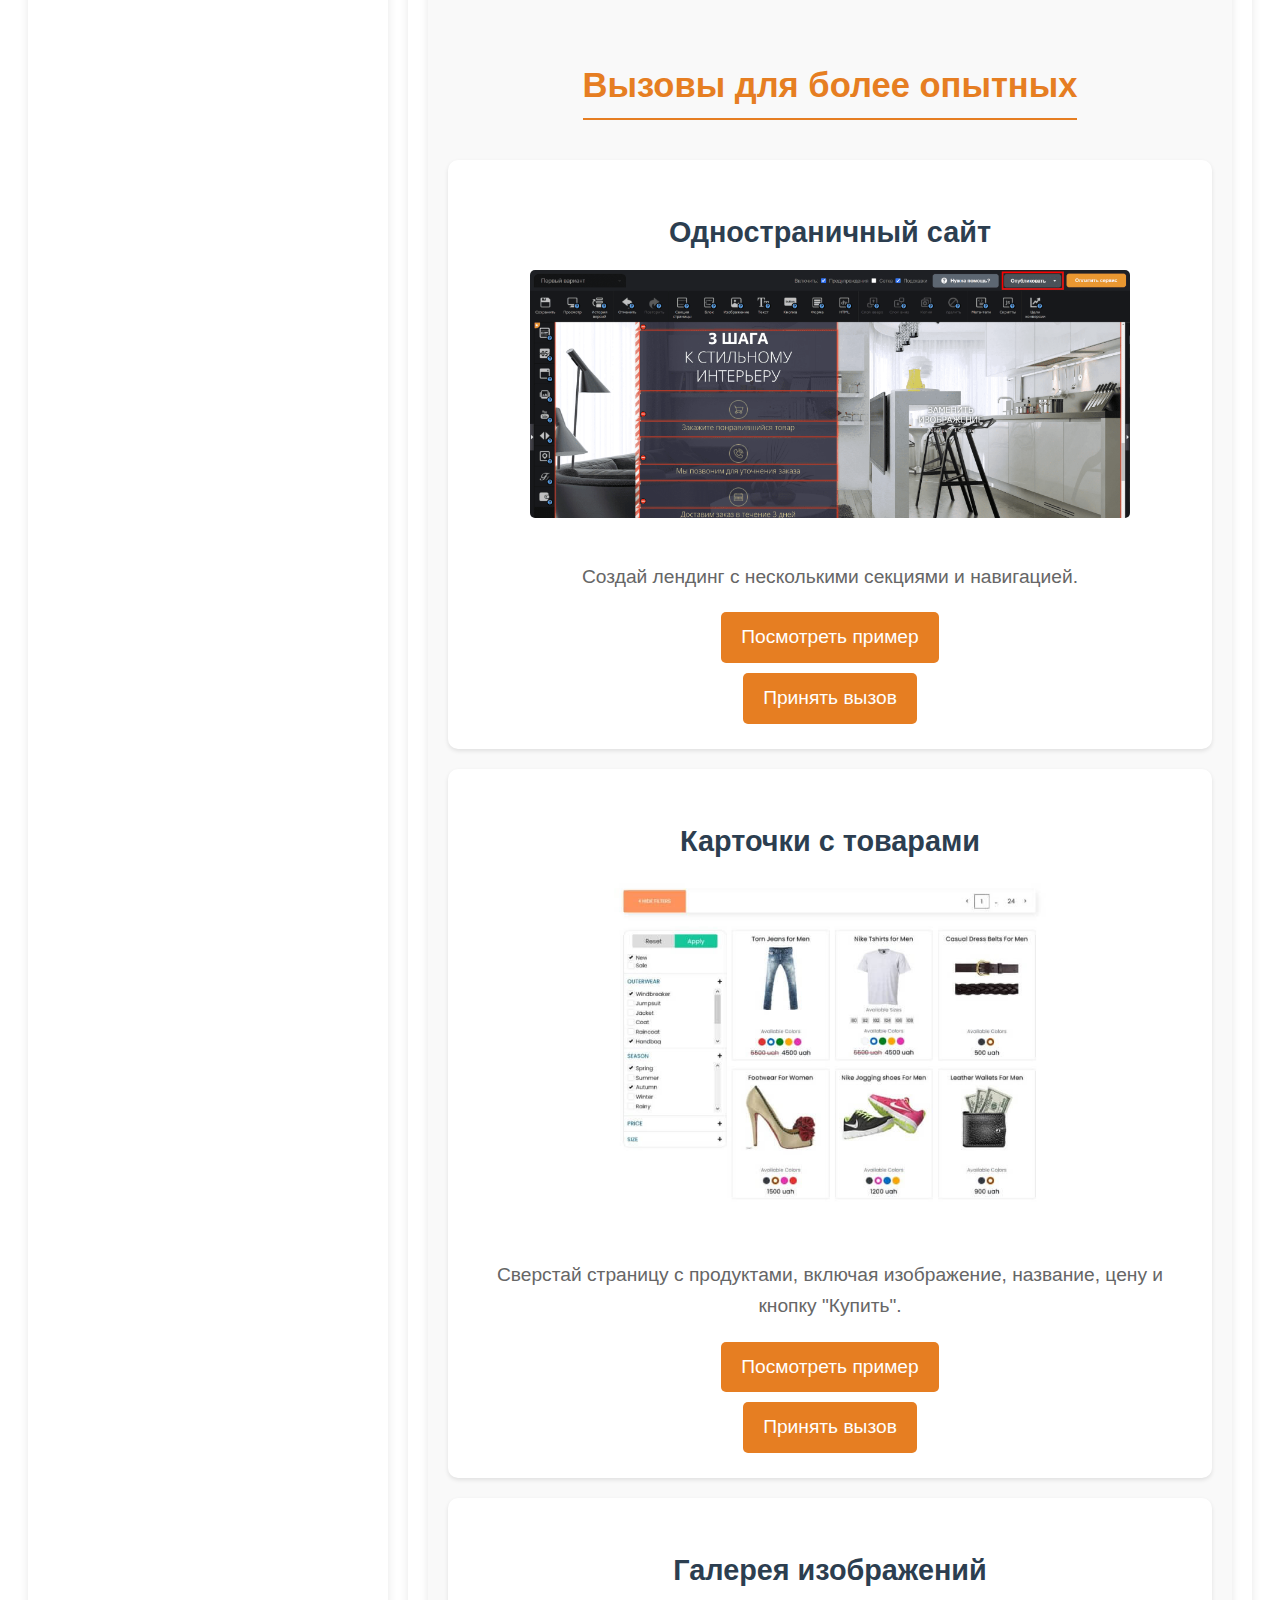
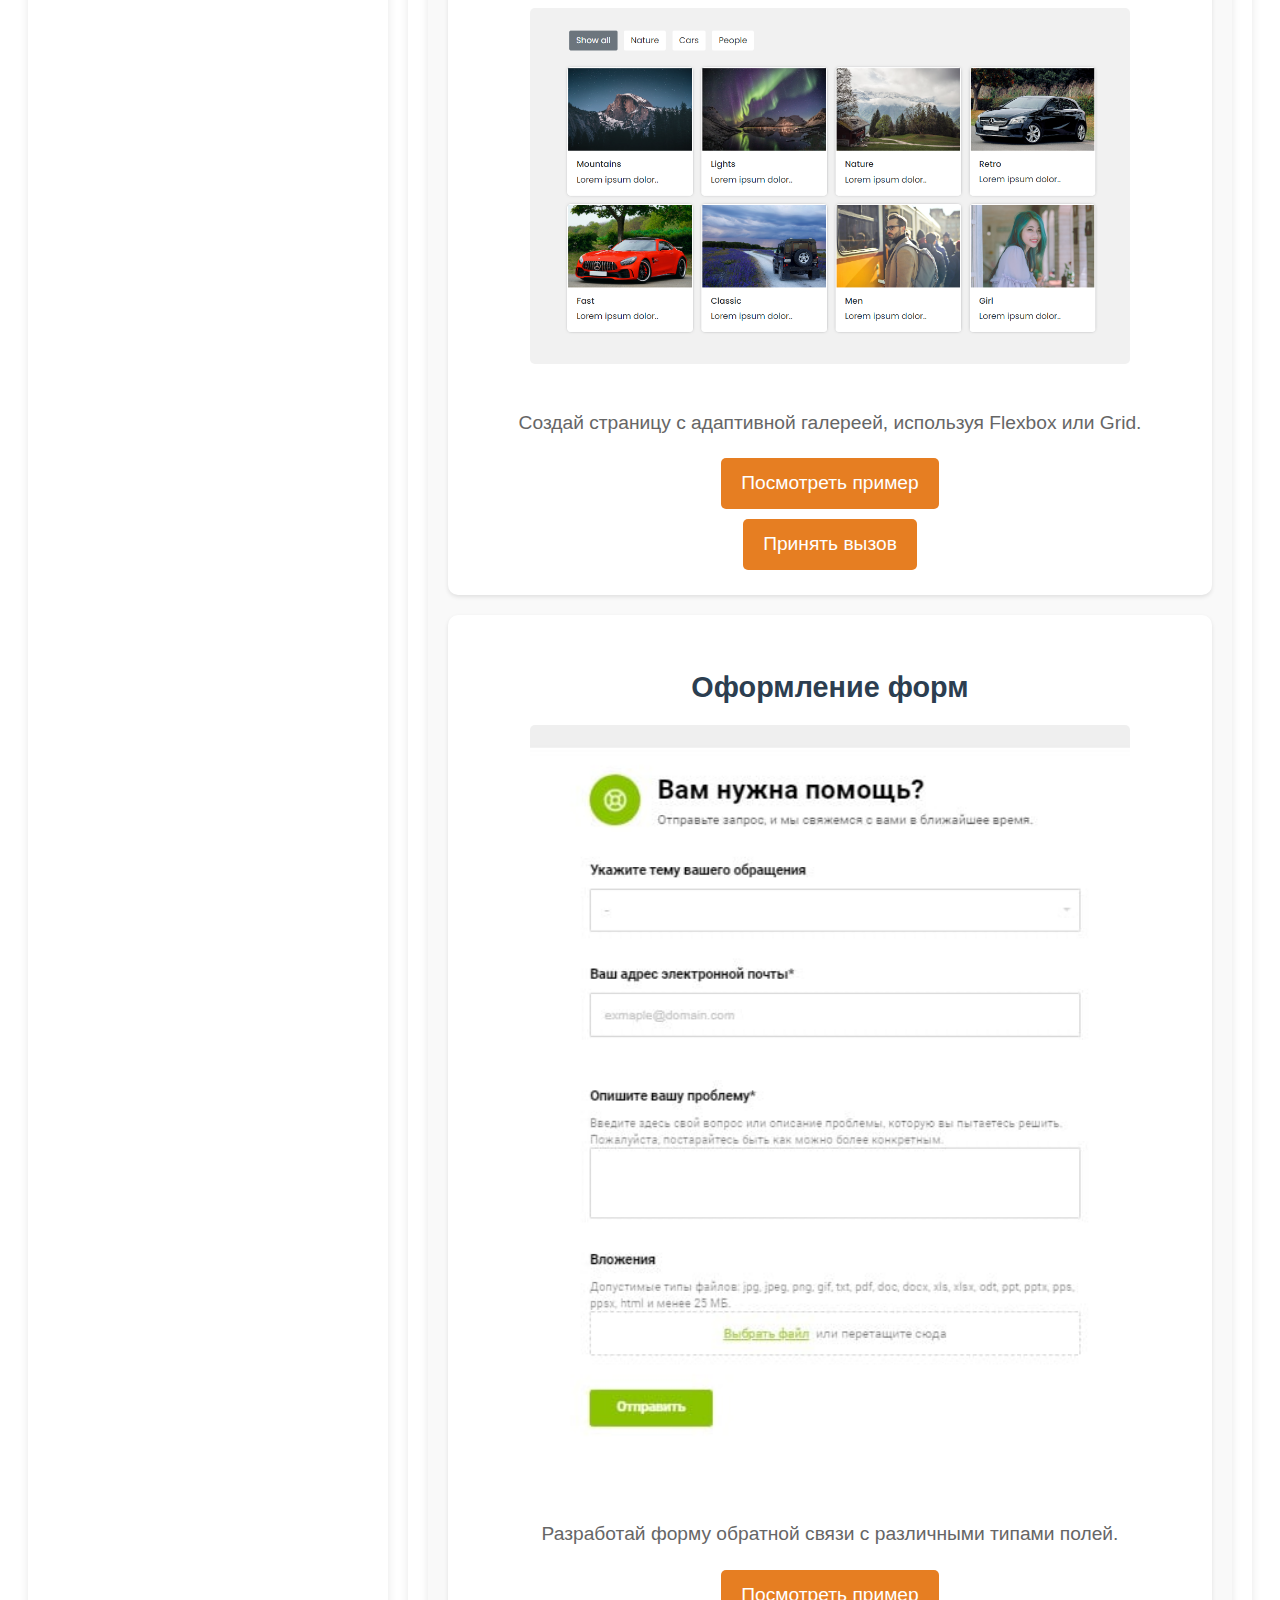
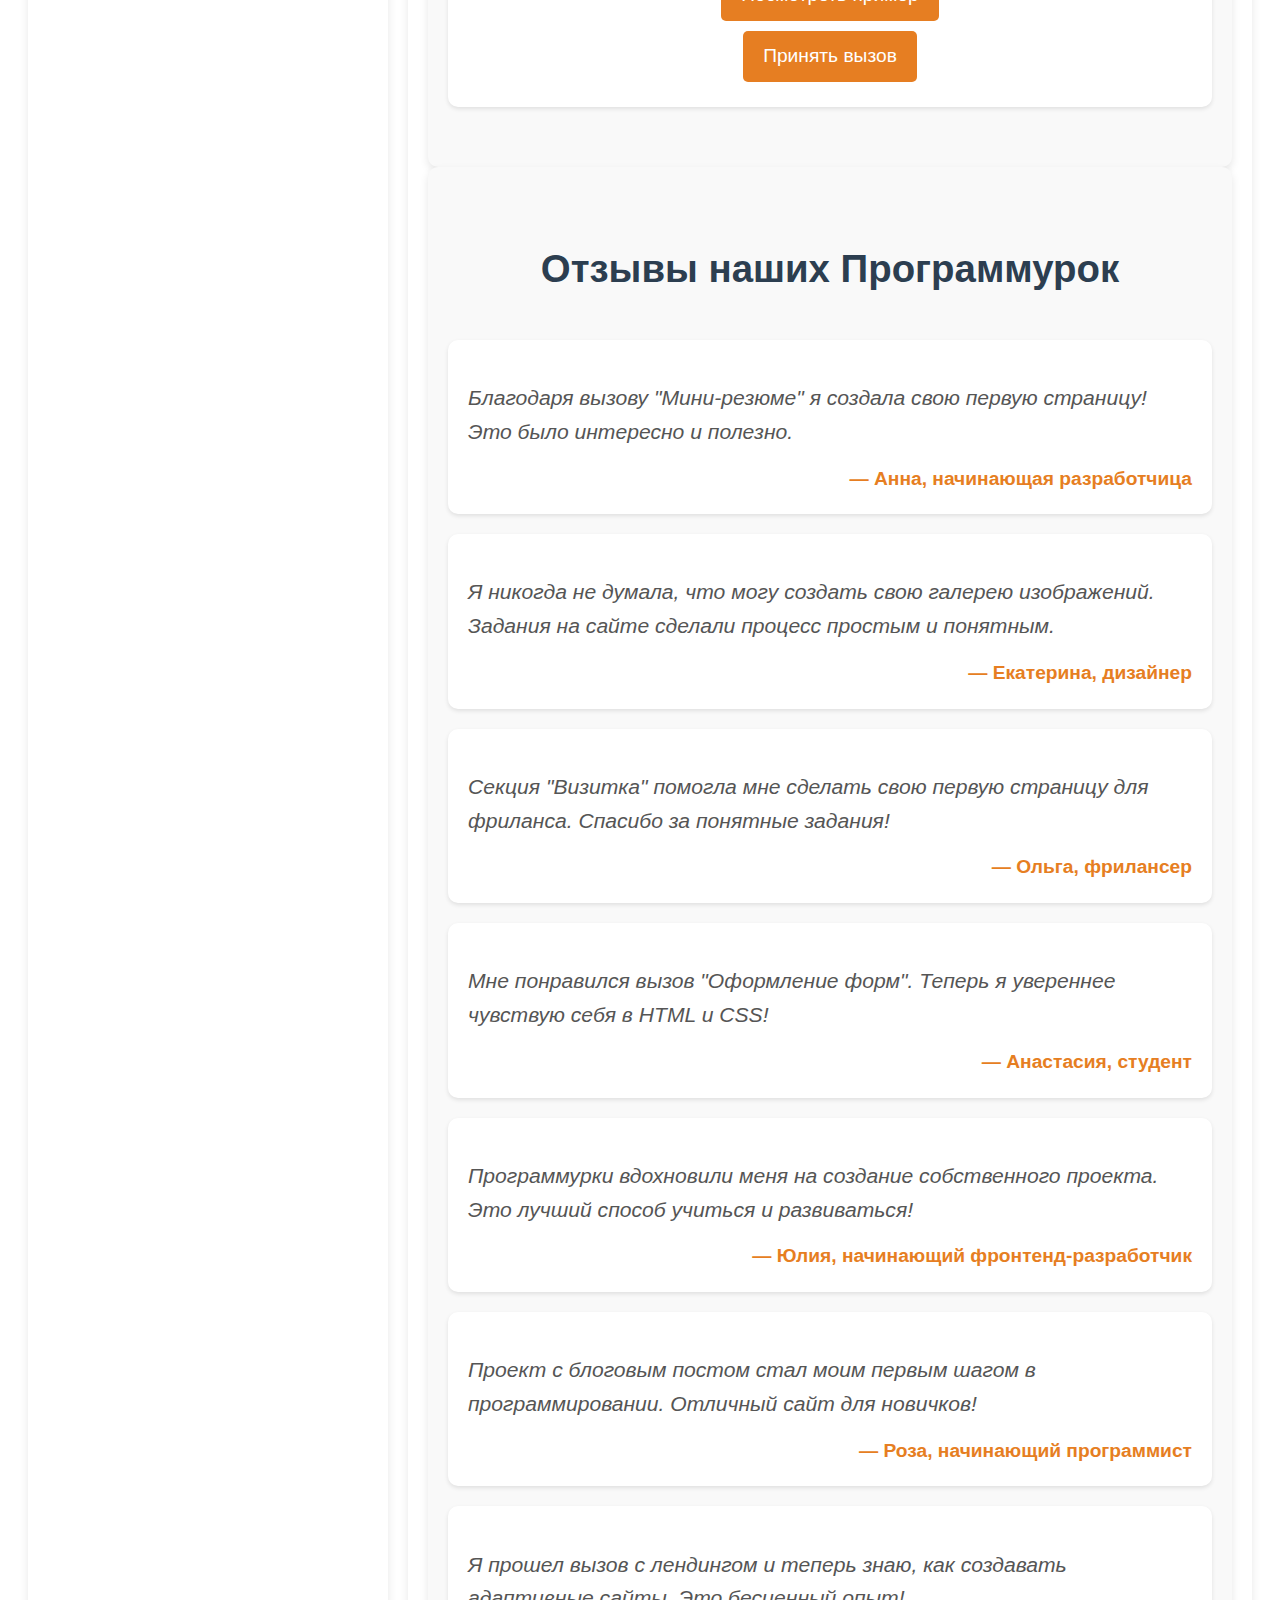
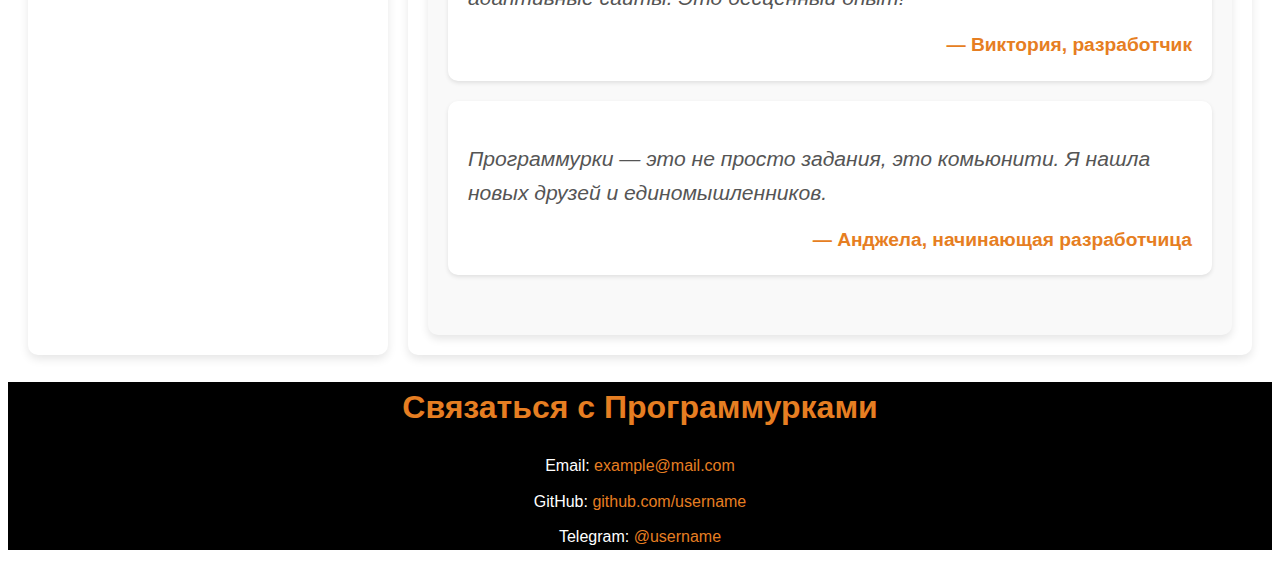
<file: portfolio.html>
<!DOCTYPE html>
<html lang="ru">

<head>
    <meta charset="UTF-8">
    <meta name="viewport" content="width=device-width, initial-scale=1.0">
    <title>Программурки: Лапка в коде, хвост в дизайне</title>
    <link rel="icon" href="favicon-32x32.png" type="image/png">
    <link rel="stylesheet" href="stylePortfolio.css">
</head>

<body>
    <header>
        <nav>
            <ul>
                <li><a href="index.html">Главная</a></li>    
                <li><a href="portfolio.html">О нас</a></li>
                <li><a href="#tips">Советы</a></li>
                <li><a href="#contacts">Контакты</a></li>
                <li><a href="#form">Обратная связь</a></li>
            </ul>
        </nav>
    </header>
    <div class="main-container">
        <aside class="sidebar">
            <h3>Полезные ссылки</h3>
            <ul>
                <li><a href="https://htmlreference.io" target="_blank">Справочник по HTML</a></li>
                <li><a href="https://cssreference.io" target="_blank">Справочник по CSS</a></li>
                <li><a href="https://javascript.info" target="_blank">Учебник по JavaScript</a></li>
            </ul>
            <h3>Последние уроки</h3>
            <ul>
                <li><a href="#lessons">HTML: Секреты семантики</a></li>
                <li><a href="#lessons">CSS: Секреты Flexbox</a></li>
                <li><a href="#lessons">JavaScript: Движение мышкой</a></li>
            </ul>
            <h3>Советы от Мурки</h3>
            <ul>
                <li>Используй семантические теги!</li>
                <li>Не забывай про отладку в консоли.</li>
                <li>Практикуйся каждый день.</li>
            </ul>
        </aside>
    <main>
        <section class="about">
            <p class="intro">Программурки — это уютное место для тех, кто хочет изучать программирование и дизайн в компании единомышленников. Наш девиз: <span class="highlight">лапка в коде, хвост в дизайне!</span> Мы верим, что обучение должно быть увлекательным, доступным и результативным.</p>
        
            <div class="mission">
                <h3>Наша миссия</h3>
                <p>Мы создаём пространство, где каждый может раскрыть свой потенциал в программировании и дизайне. Программурки вдохновляют на творчество и саморазвитие, превращая обучение в увлекательное путешествие, полное открытий и достижений.</p>
            </div>
        
            <div class="goals">
                <h3>Наши цели</h3>
                <ul>
                    <li>Обучать через вызовы: практические задачи помогут освоить сложные темы шаг за шагом.</li>
                    <li>Собрать сообщество единомышленников: поддержка, советы и обмен опытом — основа развития каждого участника.</li>
                    <li>Делать обучение доступным: наши ресурсы подходят для тех, кто только начинает или хочет углубить свои знания.</li>
                </ul>
            </div>
        
            <div class="features">
                <h3>Что делает нас особенными?</h3>
                <ul>
                    <li><span class="icon">🎓</span> <strong>Мини-уроки</strong>: Простые и понятные материалы для уверенного старта в программировании.</li>
                    <li><span class="icon">🐾</span> <strong>Советы от Мурки-сенсея</strong>: Интересные факты и лайфхаки, которые помогут прокачать навыки.</li>
                    <li><span class="icon">💡</span> <strong>Практические вызовы</strong>: Задания, которые делают обучение интерактивным и полезным.</li>
                    <li><span class="icon">🤝</span> <strong>Дружелюбное сообщество</strong>: Мы — не просто сайт, а полноценный проект. В нашем <strong>Discord-сообществе</strong> участники работают над задачами вместе, общаются по видеосвязи, делятся идеями и помогают друг другу расти.</li>
                </ul>
            </div>
        
            <p class="outro">Добро пожаловать в Программурки! Давайте вместе создавать красивые и полезные вещи, шаг за шагом открывая для себя мир IT.</p>
        </section>

        <section class="challenges">
            <h2>🎯 Вызовы от Мурки-сенсея</h2>
            <p>Вдохновляйся примерами от наших опытных Программурок и принимай вызовы, создавая свои шедевры!</p>
            <script>
                const challenges = [
                    'challenge1.html',
                    'challenge-html-tables.html',
                    'challenge-mini-resume.html',
                ];
                function getRandomChallenge() {
                    const randomIndex = Math.floor(Math.random() * challenges.length);
                    window.location.href = challenges[randomIndex];
                }
            </script>
            <button onclick="getRandomChallenge()" class="btn">Случайный вызов</button>

            <section class="challenge-container-for-beginners">
                <h2>Вызовы для начинающих</h2>
                <div class="challenge-card">
                    <h3>Простой блоговый пост</h3>
                    <img src="examples/ex1.png" alt="Простой блоговый пост" width="600">
                    <p>Создай страницу с заголовком, текстом и изображением. Добавь ссылки на соцсети.</p>
                    <a href="challenge1.html" class="btn">Посмотреть пример</a>
                    <br>
                    <a href="challenge-blog-post.html" class="btn">Принять вызов</a>
                </div>

                <div class="challenge-card">
                    <h3>Изучение HTML-таблиц</h3>
                    <img src="examples/ex2.png" alt="HTML-таблица" width="600">
                    <p>Создай таблицу расписания, используя колонки и объединение ячеек.</p>
                    <a href="challenge1.html" class="btn">Посмотреть пример</a>
                    <br>
                    <a href="challenge-html-tables.html" class="btn">Принять вызов</a>
                </div>

                <div class="challenge-card">
                    <h3>Мини-резюме</h3>
                    <img src="examples/ex3.png" alt="Мини-резюме" width="600">
                    <p>Сделай страницу с твоими контактами, навыками и ссылками на проекты.</p>
                    <a href="challenge1.html" class="btn">Посмотреть пример</a>
                    <br>
                    <a href="challenge-mini-resume.html" class="btn">Принять вызов</a>
                </div>

                <div class="challenge-card">
                    <h3>Простое FAQ</h3>
                    <img src="examples/ex4.png" alt="Простое FAQ" width="600">
                    <p>Разработай раздел вопросов и ответов, используя список и стилизацию.</p>
                    <a href="challenge1.html" class="btn">Посмотреть пример</a>
                    <br>
                    <a href="challenge-faq.html" class="btn">Принять вызов</a>
                </div>

                <div class="challenge-card">
                    <h3>Оформление цитат</h3>
                    <img src="examples/ex5.png" alt="Оформление цитат" width="600">
                    <p>Сделай страницу с красиво оформленными цитатами с помощью div.</p>
                    <a href="challenge1.html" class="btn">Посмотреть пример</a>
                    <br>
                    <a href="challenge-div.html" class="btn">Принять вызов</a>
                </div>

                <div class="challenge-card">
                    <h3>Визитка</h3>
                    <img src="examples/ex6.jpg" alt="Визитка" width="600">
                    <p>Создай простую страницу с твоей фотографией, именем и короткой биографией.</p>
                    <a href="challenge1.html" class="btn">Посмотреть пример</a>
                    <br>
                    <a href="challenge-business-card.html" class="btn">Принять вызов</a>
                </div>

                <div class="challenge-card">
                    <h3>Список дел</h3>
                    <img src="examples/ex7.png" alt="Список дел" width="600">
                    <p>Сверстай страницу с планами на день, включая раздел выполненных задач.</p>
                    <a href="challenge1.html" class="btn">Посмотреть пример</a>
                    <br>
                    <a href="challenge-to-do-list.html" class="btn">Принять вызов</a>
                </div>
            </section>
            <section class="challenge-container-for-experienced">
                <h2>Вызовы для более опытных</h2>

                <div class="challenge-card">
                    <h3>Одностраничный сайт</h3>
                    <img src="examples/ex8.png" alt="Одностраничный сайт" width="600">
                    <p>Создай лендинг с несколькими секциями и навигацией.</p>
                    <a href="challenge1.html" class="btn">Посмотреть пример</a>
                    <br>
                    <a href="challenge-single-page-site.html" class="btn">Принять вызов</a>
                </div>

                <div class="challenge-card">
                    <h3>Карточки с товарами</h3>
                    <img src="examples/ex9.jpg" alt="Карточки с товарами" width="600">
                    <p>Сверстай страницу с продуктами, включая изображение, название, цену и кнопку "Купить".</p>
                    <a href="challenge1.html" class="btn">Посмотреть пример</a>
                    <br>
                    <a href="challenge-product-cards.html" class="btn">Принять вызов</a>
                </div>

                <div class="challenge-card">
                    <h3>Галерея изображений</h3>
                    <img src="examples/ex10.png" alt="Галерея изображений" width="600">
                    <p>Создай страницу с адаптивной галереей, используя Flexbox или Grid.</p>
                    <a href="challenge1.html" class="btn">Посмотреть пример</a>
                    <br>
                    <a href="challenge-image-gallery.html" class="btn">Принять вызов</a>
                </div>

                <div class="challenge-card">
                    <h3>Оформление форм</h3>
                    <img src="examples/ex11.jpg" alt="Оформление форм" width="600">
                    <p>Разработай форму обратной связи с различными типами полей.</p>
                    <a href="challenge1.html" class="btn">Посмотреть пример</a>
                    <br>
                    <a href="challenge-form-design.html" class="btn">Принять вызов</a>
                </div>
            </section>
        </section>
        <section class="testimonials">
            <h2>Отзывы наших Программурок</h2>
            <div>
                <p>Благодаря вызову "Мини-резюме" я создала свою первую страницу! Это было интересно и полезно.</p>
                <footer>— Анна, начинающая разработчица</footer>
            </div>
            <div>
                <p>Я никогда не думала, что могу создать свою галерею изображений. Задания на сайте сделали процесс
                    простым и понятным.</p>
                <footer>— Екатерина, дизайнер</footer>
            </div>
            <div>
                <p>Секция "Визитка" помогла мне сделать свою первую страницу для фриланса. Спасибо за понятные задания!
                </p>
                <footer>— Ольга, фрилансер</footer>
            </div>
            <div>
                <p>Мне понравился вызов "Оформление форм". Теперь я увереннее чувствую себя в HTML и CSS!</p>
                <footer>— Анастасия, студент</footer>
            </div>
            <div>
                <p>Программурки вдохновили меня на создание собственного проекта. Это лучший способ учиться и
                    развиваться!</p>
                <footer>— Юлия, начинающий фронтенд-разработчик</footer>
            </div>
            <div>
                <p>Проект с блоговым постом стал моим первым шагом в программировании. Отличный сайт для новичков!</p>
                <footer>— Роза, начинающий программист</footer>
            </div>
            <div>
                <p>Я прошел вызов с лендингом и теперь знаю, как создавать адаптивные сайты. Это бесценный опыт!</p>
                <footer>— Виктория, разработчик</footer>
            </div>
            <div>
                <p>Программурки — это не просто задания, это комьюнити. Я нашла новых друзей и единомышленников.</p>
                <footer>— Анджела, начинающая разработчица</footer>
            </div>
        </section>
    </main>
    </div>

    <footer>
        <section class="contacts">
            <h2>Связаться с Программурками</h2>
            <ul>
                <li>Email: <a href="mailto:example@mail.com">example@mail.com</a></li>
                <li>GitHub: <a href="https://github.com/username">github.com/username</a></li>
                <li>Telegram: <a href="https://t.me/username">@username</a></li>
            </ul>
        </section>
    </footer>

</body>

</html>
</file>
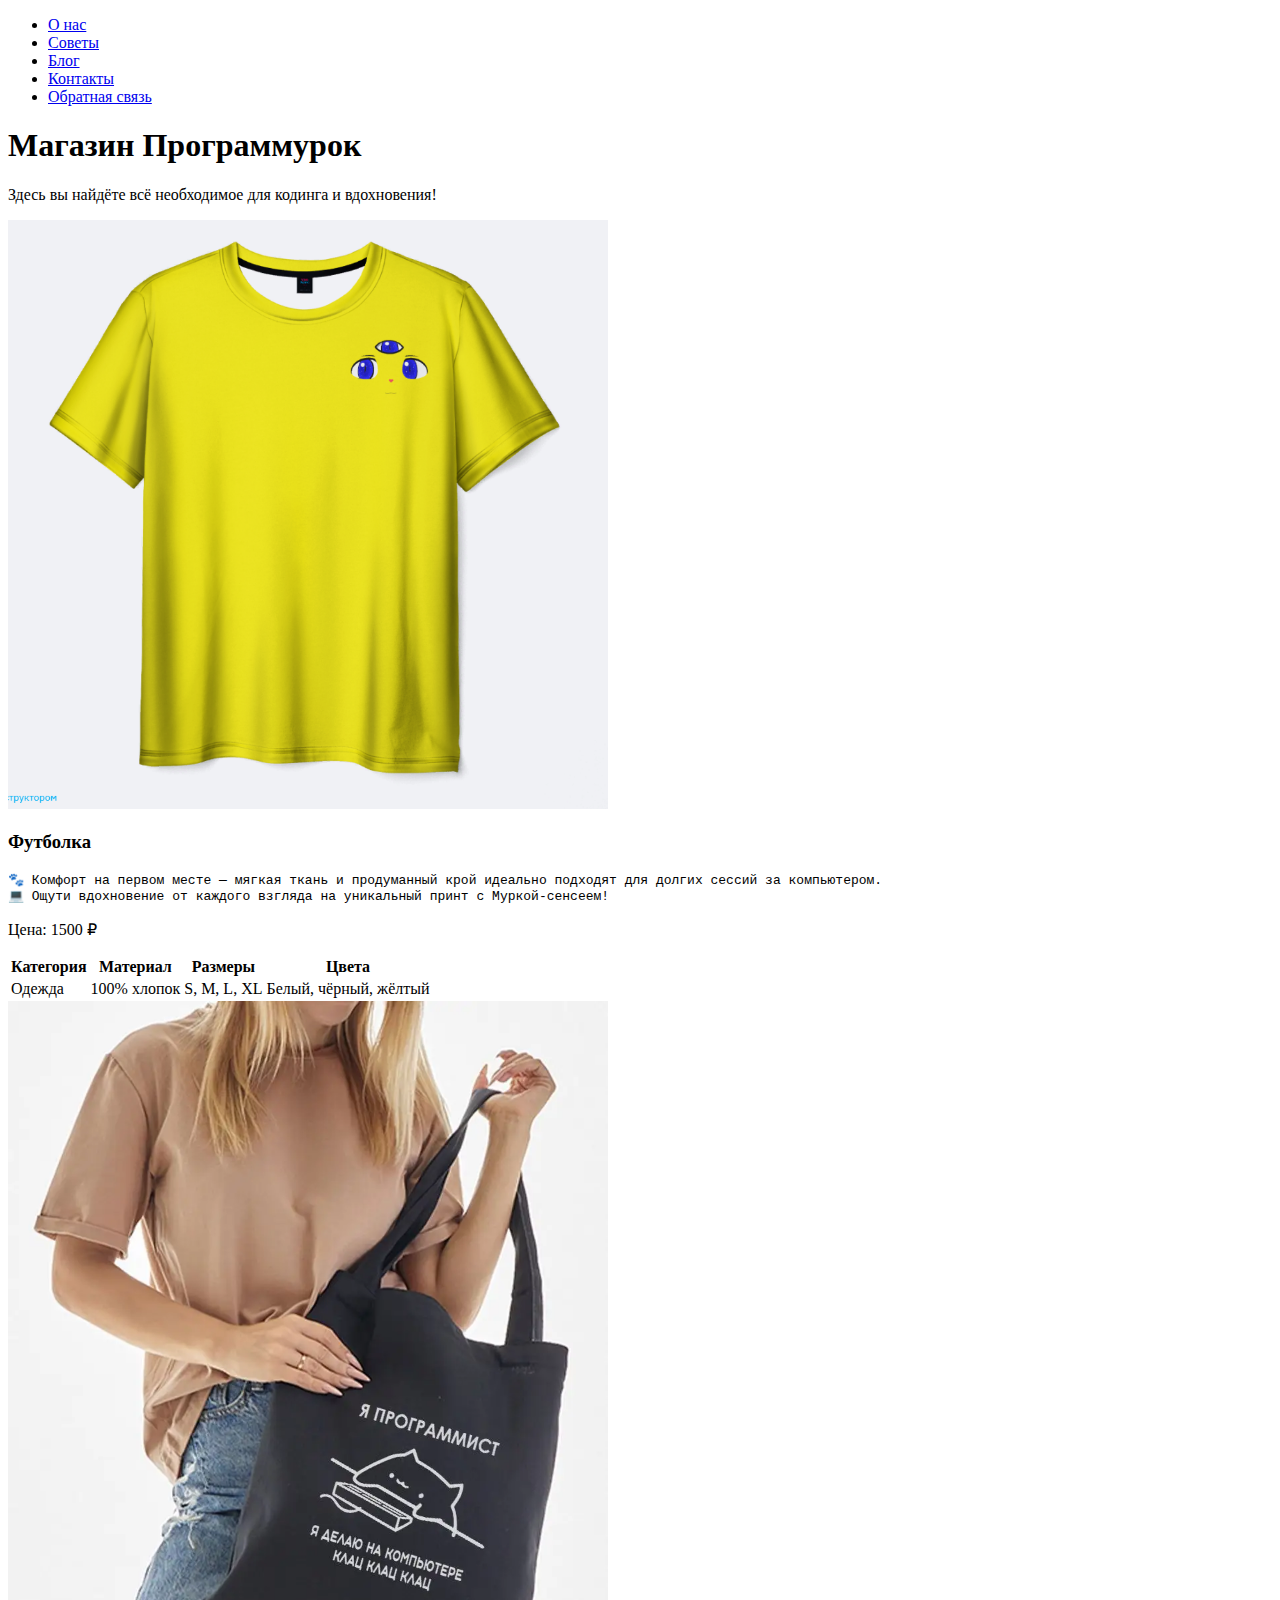
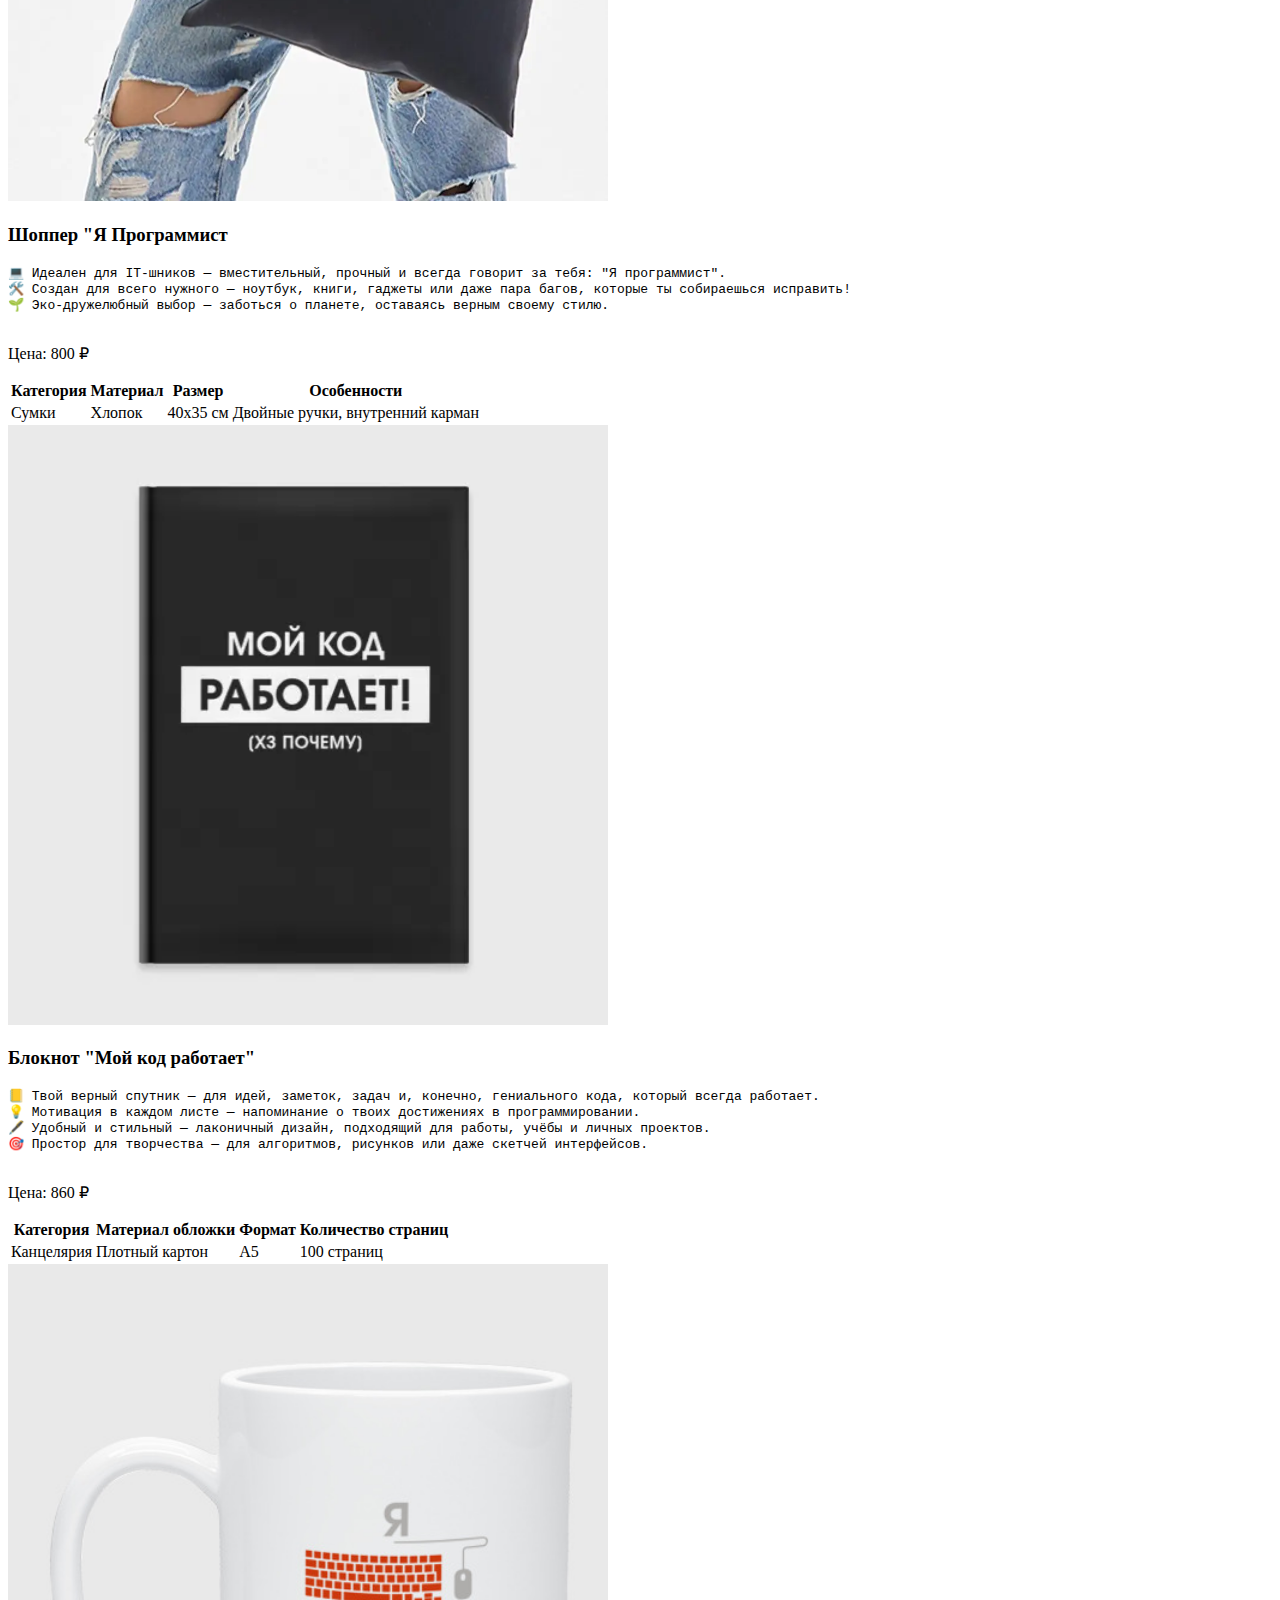
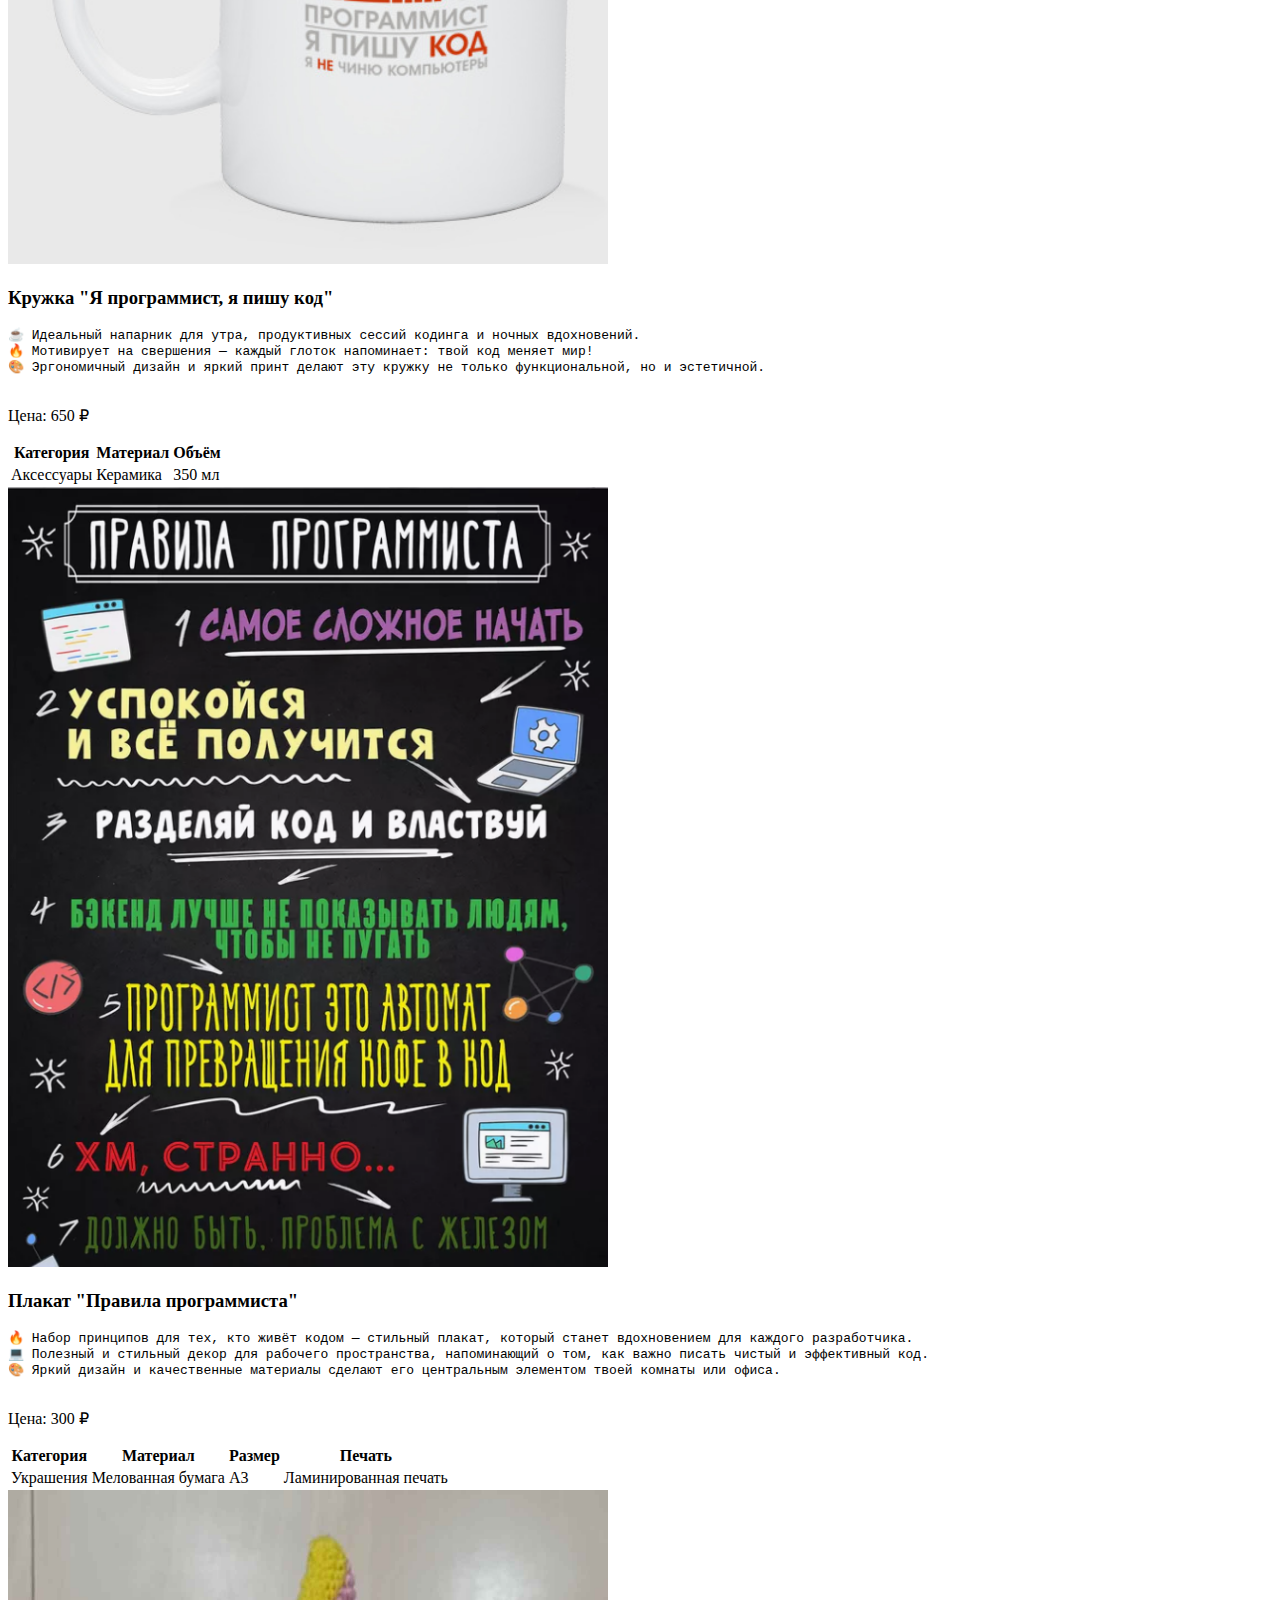
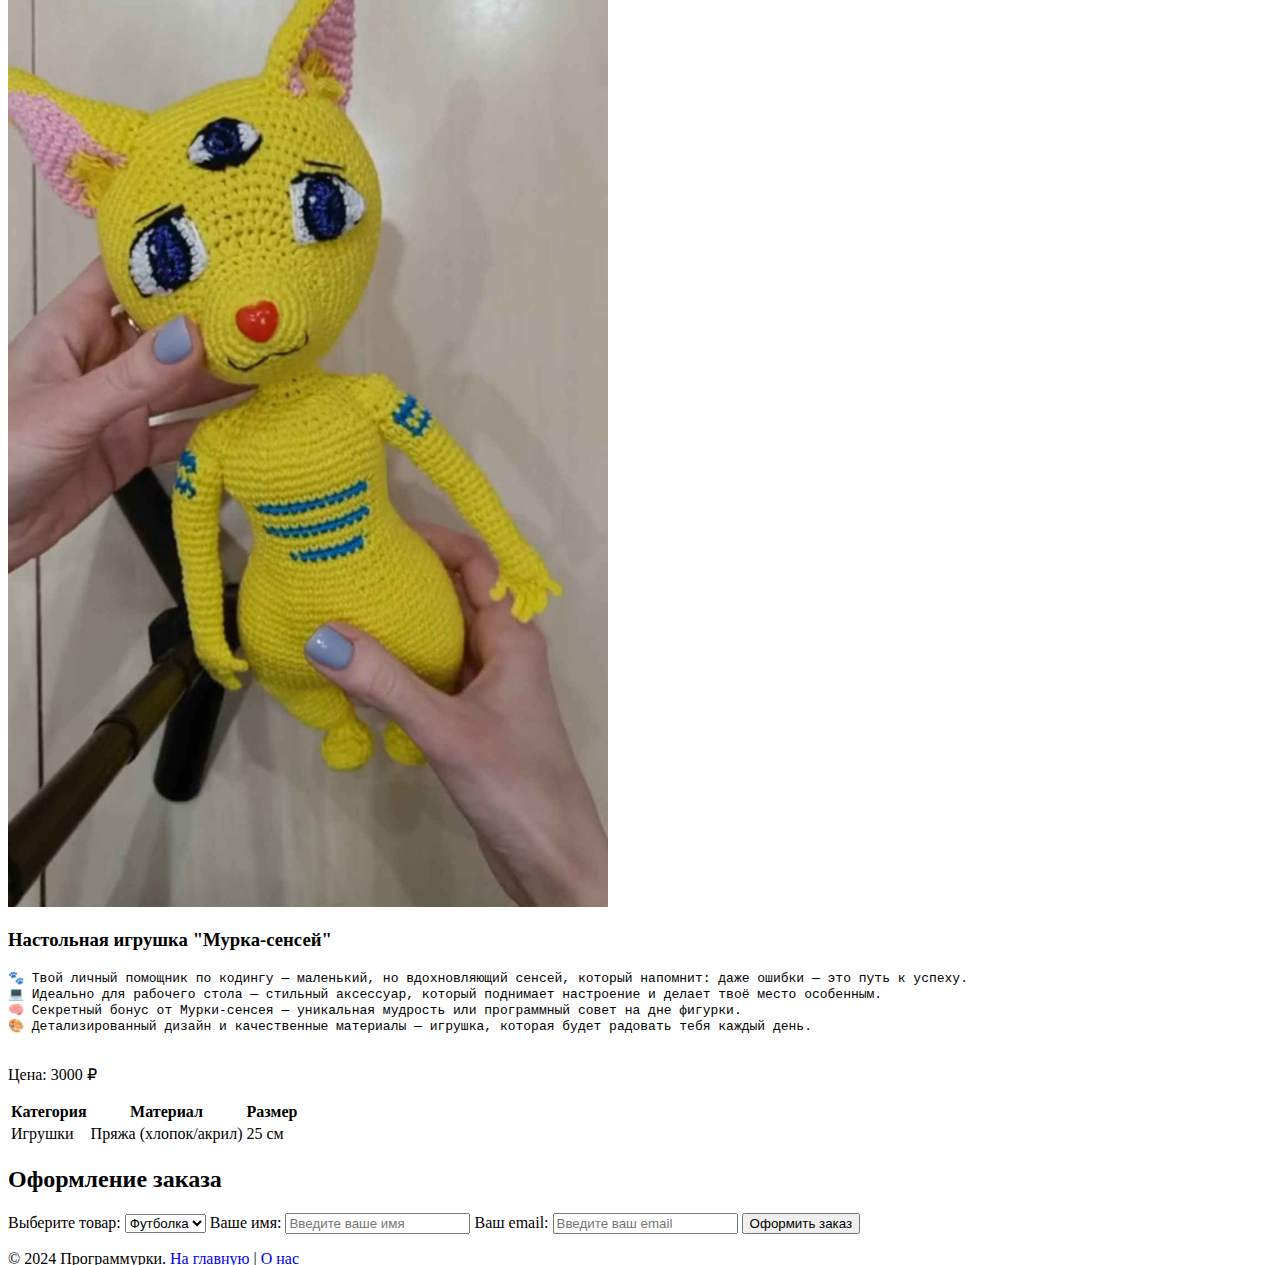
<file: store.html>
<!DOCTYPE html>
<html lang="ru">

<head>
    <meta charset="UTF-8">
    <meta name="viewport" content="width=device-width, initial-scale=1.0">
    <title>Магазин Программурок</title>
    <link rel="icon" href="favicon-32x32.png" type="image/png">
</head>

<body>
    <header>
        <nav>
            <ul>
                <li><a href="portfolio.html">О нас</a></li>
                <li><a href="#tips">Советы</a></li>
                <li><a href="blog.html">Блог</a></li>
                <li><a href="#contacts">Контакты</a></li>
                <li><a href="#form">Обратная связь</a></li>
            </ul>
        </nav>
        <h1>Магазин Программурок</h1>
        <p>Здесь вы найдёте всё необходимое для кодинга и вдохновения!</p>
    </header>

    <section class="products">
        <div class="product-card">
            <img src="for_store/1.png" alt="Товар 1" width="600">
            <div class="details">
                <h3>Футболка</h3>
                <pre>
🐾 Комфорт на первом месте — мягкая ткань и продуманный крой идеально подходят для долгих сессий за компьютером.
💻 Ощути вдохновение от каждого взгляда на уникальный принт с Муркой-сенсеем!
</pre>
                <p class="price">Цена: 1500 ₽</p>
                <table>
                    <thead>
                        <tr>
                            <th>Категория</th>
                            <th>Материал</th>
                            <th>Размеры</th>
                            <th>Цвета</th>
                        </tr>
                    </thead>
                    <tbody>
                        <tr>
                            <td>Одежда</td>
                            <td>100% хлопок</td>
                            <td>S, M, L, XL</td>
                            <td>Белый, чёрный, жёлтый</td>
                        </tr>
                    </tbody>
                </table>
                
            </div>
        </div>
        <div class="product-card">
            <img src="for_store/2.webp" alt="Товар 2" width="600">
            <div class="details">
                <h3>Шоппер "Я Программист</h3>
                <pre>
💻 Идеален для IT-шников — вместительный, прочный и всегда говорит за тебя: "Я программист".
🛠️ Создан для всего нужного — ноутбук, книги, гаджеты или даже пара багов, которые ты собираешься исправить!
🌱 Эко-дружелюбный выбор — заботься о планете, оставаясь верным своему стилю.
                    </pre>
                <p class="price">Цена: 800 ₽</p>
                <table>
                    <thead>
                        <tr>
                            <th>Категория</th>
                            <th>Материал</th>
                            <th>Размер</th>
                            <th>Особенности</th>
                        </tr>
                    </thead>
                    <tbody>
                        <tr>
                            <td>Сумки</td>
                            <td>Хлопок</td>
                            <td>40x35 см</td>
                            <td>Двойные ручки, внутренний карман</td>
                        </tr>
                    </tbody>
                </table>
                
            </div>
        </div>

        <div class="product-card">
            <img src="for_store/3.webp" alt="Товар 3" width="600">
            <div class="details">
                <h3>Блокнот "Мой код работает"</h3>
                <pre>
📒 Твой верный спутник — для идей, заметок, задач и, конечно, гениального кода, который всегда работает.
💡 Мотивация в каждом листе — напоминание о твоих достижениях в программировании.
🖋️ Удобный и стильный — лаконичный дизайн, подходящий для работы, учёбы и личных проектов.
🎯 Простор для творчества — для алгоритмов, рисунков или даже скетчей интерфейсов.                    
                                        </pre>
                <p class="price">Цена: 860 ₽</p>
                <table>
                    <thead>
                        <tr>
                            <th>Категория</th>
                            <th>Материал обложки</th>
                            <th>Формат</th>
                            <th>Количество страниц</th>
                        </tr>
                    </thead>
                    <tbody>
                        <tr>
                            <td>Канцелярия</td>
                            <td>Плотный картон</td>
                            <td>A5</td>
                            <td>100 страниц</td>
                        </tr>
                    </tbody>
                </table>
                
            </div>
        </div>

        <div class="product-card">
            <img src="for_store/4.jpg" alt="Товар 4" width="600">
            <div class="details">
                <h3> Кружка "Я программист, я пишу код"</h3>
                <pre>
☕ Идеальный напарник для утра, продуктивных сессий кодинга и ночных вдохновений.
🔥 Мотивирует на свершения — каждый глоток напоминает: твой код меняет мир!
🎨 Эргономичный дизайн и яркий принт делают эту кружку не только функциональной, но и эстетичной.
                                        </pre>
                <p class="price">Цена: 650 ₽</p>
                <table>
                    <thead>
                        <tr>
                            <th>Категория</th>
                            <th>Материал</th>
                            <th>Объём</th>
                        </tr>
                    </thead>
                    <tbody>
                        <tr>
                            <td>Аксессуары</td>
                            <td>Керамика</td>
                            <td>350 мл</td>
                        </tr>
                    </tbody>
                </table>
            </div>
        </div>

        <div class="product-card">
            <img src="for_store/5.png" alt="Товар 5" width="600">
            <div class="details">
                <h3>Плакат "Правила программиста"</h3>
                <pre>
🔥 Набор принципов для тех, кто живёт кодом — стильный плакат, который станет вдохновением для каждого разработчика.
💻 Полезный и стильный декор для рабочего пространства, напоминающий о том, как важно писать чистый и эффективный код.
🎨 Яркий дизайн и качественные материалы сделают его центральным элементом твоей комнаты или офиса.
                                                            </pre>
                <p class="price">Цена: 300 ₽</p>
                <table>
                    <thead>
                        <tr>
                            <th>Категория</th>
                            <th>Материал</th>
                            <th>Размер</th>
                            <th>Печать</th>
                        </tr>
                    </thead>
                    <tbody>
                        <tr>
                            <td>Украшения</td>
                            <td>Мелованная бумага</td>
                            <td>А3</td>
                            <td>Ламинированная печать</td>
                        </tr>
                    </tbody>
                </table>
                
            </div>
        </div>
        <div class="product-card">
            <img src="for_store/6.jpg" alt="Товар 6" width="600">
            <div class="details">
                <h3>Настольная игрушка "Мурка-сенсей"</h3>
                <pre>
🐾 Твой личный помощник по кодингу — маленький, но вдохновляющий сенсей, который напомнит: даже ошибки — это путь к успеху.
💻 Идеально для рабочего стола — стильный аксессуар, который поднимает настроение и делает твоё место особенным.
🧠 Секретный бонус от Мурки-сенсея — уникальная мудрость или программный совет на дне фигурки.
🎨 Детализированный дизайн и качественные материалы — игрушка, которая будет радовать тебя каждый день.
                                                                                </pre>
                <p class="price">Цена: 3000 ₽</p>
                <table>
                    <thead>
                        <tr>
                            <th>Категория</th>
                            <th>Материал</th>
                            <th>Размер</th>
                        </tr>
                    </thead>
                    <tbody>
                        <tr>
                            <td>Игрушки</td>
                            <td>Пряжа (хлопок/акрил)</td>
                            <td>25 см</td>
                        </tr>
                    </tbody>
                </table> 
            </div>
        </div>
    </section>

    <section>
        <h2>Оформление заказа</h2>
        <form>
            <label for="product">Выберите товар:</label>
            <select id="product" name="product">
                <option value="t-shirt">Футболка</option>
                <option value="shopper">Шоппер</option>
                <option value="poster">Плакат</option>
                <option value="cup">Кружка</option>
                <option value="toy">Игрушка</option>
                <option value="notebook">Блокнот</option>
            </select>

            <label for="name">Ваше имя:</label>
            <input type="text" id="name" name="name" placeholder="Введите ваше имя" required>

            <label for="email">Ваш email:</label>
            <input type="email" id="email" name="email" placeholder="Введите ваш email" required>

            <button type="submit">Оформить заказ</button>
        </form>
    </section>
</body>
<footer>
    <p>© 2024 Программурки. <a href="index.html">На главную</a> | <a href="portfolio.html">О нас</a></p>
</footer>
</html>
</file>
<file: styles.css>
body {
    font-family: Arial, sans-serif;
    line-height: 1.6;
}

.container {
    padding: 0 20px;
}

header {
    background-color: #333;
    color: #fff;
    padding: 10px 0;
    text-align: center;
}

nav ul {
    list-style: none;
}

nav ul li {
    display: inline; /*Ведет себя как строчный элемент*/
    margin: 0 15px;
}

nav ul li a {
    color: #fff;
    text-decoration: none;
    font-weight: bold;
    font-size: 0.9rem;
}

.main-container {
    display: flex;
    flex-direction: row;
    margin: 20px auto;
    gap: 20px; /*Отступы внутри контейнера*/
}

.sidebar {
    width: 320px;
    padding: 20px;
    border: 10px;
    border-radius: 10px; /*Скругление углов*/
    box-shadow: 0 4px 10px rgba(0, 0, 0, 0.1); /*Тень вокруг блока*/
    margin-left: 20px;
}

.sidebar h3 {
        color: #2c3e50;
        font-size: 1.5em;
        margin-bottom: 15px;
        border-bottom: 2px solid #e67e22;
        display: inline-block;
        padding-bottom: 5px;
}


.sidebar ul li {
    margin-bottom: 10px;
}

.sidebar ul li a {
    text-decoration: none;
}

.sidebar ul li a:hover { /*Поведение при наведении*/
    text-decoration: underline;
}

main {
    flex: 1; /*Сокращённая запись свойств: flex-grow, flex-shrink*/
    padding: 20px;
    border-radius: 10px;
    box-shadow: 0 4px 10px rgba(0, 0, 0, 0.1);
    margin-right: 20px;
}

a{
    color:black;
}

#hero {
    background-color: #fff16e;
    padding: 15px 20px;
    text-align: center;
}

#hero h1 {
    font-size: 2.5rem;
    margin-bottom: 20px;
}

#hero p {
    font-size: 1.2rem;
    margin-bottom: 20px;
}

#hero button {
    background-color: #333;
    color: #fff;
    padding: 10px 20px;
    font-size: 1rem;
    cursor: pointer; /*Визуальная кликабельность*/
    border-radius: 5px;
}

#about, #tips, #lessons, #contacts {
    background-color: #fff;
    margin: 20px auto;
    padding: 15px 0px 15px 20px;
    border-radius: 10px;
    box-shadow: 0 4px 10px rgba(0, 0, 0, 0.1);
}

#about h2, #tips h2, #lessons h2, #contacts h2 {
    font-size: 2rem;
    margin-bottom: 20px;
}

.examples {
    display: flex;
    flex-direction: row;
    gap: 20px;
}

.examples section {
    width: 100%;
    padding: 20px;
    border-radius: 10px;
    box-shadow: 0 4px 10px rgba(0, 0, 0, 0.1);
}

.tips-container {
    display: flex;
    flex-wrap: wrap;
    gap: 20px;
}

.tip, .fact {
    background-color: #f9f9f9;
    padding: 20px;
    border-radius: 5px;
    box-shadow: 0 2px 5px rgba(0, 0, 0, 0.1);
    flex: 1 1 calc(50% - 20px);
}

.tip h3, .fact h3 {
    font-size: 1.5rem;
    margin-bottom: 10px;
    color: #e67e22;
}

.lesson {
    margin-bottom: 20px;
}

.lesson h3 {
    font-size: 1.5rem;
    margin-bottom: 10px;
    color: #e67e22;
}

.lesson p {
    margin-bottom: 10px;
}

.lesson code {
    background-color: #f4f4f4;
    padding: 2px 5px;
    border-radius: 3px;
    font-family: monospace;
}

form {
    display: flex;
    flex-direction: column;
    gap: 15px;
}

form label {
    font-weight: bold;
}

form input, form textarea {
    padding: 10px;
    border: 1px solid #ccc;
    border-radius: 5px;
    font-size: 1rem;
}

form button {
    background-color: #fff16e;
    color: #333;
    padding: 10px 20px;
    font-size: 1rem;
    cursor: pointer;
    border-radius: 5px;
    margin-left: 40%;
    width: 20%;
}

.contact-info ul {
    list-style: none;
    padding: 0;
}

.contact-info ul li {
    margin-bottom: 10px;
}

.contact-info ul li a {
    text-decoration: none;
}

.contact-info ul li a:hover {
    text-decoration: underline;
}

footer {
    background-color: #333;
    color: #fff;
    text-align: center;
    margin-top: 40px;
}

footer nav ul {
    margin:0;
}

footer nav ul li a {
    text-decoration: none;
}

footer nav ul li a:hover {
    text-decoration: underline;
}
</file>
<file: stylePortfolio.css>
body {
    font-family: Arial, sans-serif;
    line-height: 1.6;
}

header {
    background-color: #000;
    color: #fff;
    padding: 5px 0;
    text-align: center;
}

nav ul {
    list-style: none;
}

nav ul li {
    display: inline;
    margin: 0 15px;
}

nav ul li a {
    color: #fff;
    text-decoration: none;
    font-weight: bold;
    font-size: 0.9rem;
}

.main-container {
    display: flex;
    flex-direction: row;
    margin: 20px auto;
    gap: 20px;
}

.sidebar {
    width: 320px;
    padding: 20px;
    border: 10px;
    border-radius: 10px;
    box-shadow: 0 4px 10px rgba(0, 0, 0, 0.1);
    margin-left: 20px;
}

.sidebar h3 {
    font-size: 1.2rem;
    margin-bottom: 10px;
}


.sidebar ul li {
    margin-bottom: 10px;
}

.sidebar ul li a {
    text-decoration: none;
}

.sidebar ul li a:hover {
    text-decoration: underline;
}

main {
    flex: 1;
    padding: 20px;
    border-radius: 10px;
    box-shadow: 0 4px 10px rgba(0, 0, 0, 0.1);
    margin-right: 20px;
    font-size: 1.2rem;
}

a{
    color:black;
}

.about {
    max-width: 1200px;
    margin: 0 auto;
    padding: 20px;
    background-color: #f9f9f9;
    border-radius: 10px;
    box-shadow: 0 4px 8px rgba(0, 0, 0, 0.1);
}

.intro {
    font-size: 1.2em;
    text-align: center;
    margin-bottom: 30px;
}

.highlight {
    color: #e67e22;
    font-weight: bold;
}

.mission, .goals, .features {
    margin-bottom: 30px;
}

.about h3, .sidebar h3 {
    color: #2c3e50;
    font-size: 1.5em;
    margin-bottom: 15px;
    border-bottom: 2px solid #e67e22;
    display: inline-block;
    padding-bottom: 5px;
}

.about ul {
    list-style-type: none;
    padding: 0;
}
.about ul li {
    background-color: #fff;
    margin: 10px 0;
    padding: 15px;
    border-left: 4px solid #e67e22;
    border-radius: 5px;
    box-shadow: 0 2px 4px rgba(0, 0, 0, 0.1);
}

.icon {
    font-size: 1.2em;
    margin-right: 10px;
}

.outro {
    font-size: 1.1em;
    text-align: center;
    margin-top: 30px;
    font-style: italic;
    color: #666;
}

.challenges {
    text-align: center;
    color: #333;
    max-width: 1200px;
    margin: 0 auto;
    padding: 20px;
    background-color: #f9f9f9;
    border-radius: 10px;
    box-shadow: 0 4px 8px rgba(0, 0, 0, 0.1);
}

.challenges h2 {
    color: #2c3e50;
    font-size: 2em;
    margin-bottom: 20px;
    text-align: center;
}

.challenges p {
    font-size: 1.1em;
    text-align: center;
    margin-bottom: 30px;
}

.challenge-container-for-beginners,
.challenge-container-for-experienced {
    margin-bottom: 40px;
}

.challenge-container-for-beginners h2,
.challenge-container-for-experienced h2 {
    color: #e67e22;
    font-size: 1.8em;
    margin-bottom: 20px;
    border-bottom: 2px solid #e67e22;
    display: inline-block;
    padding-bottom: 5px;
}

.challenge-card {
    background-color: #fff;
    margin: 20px 0;
    padding: 20px;
    border-radius: 10px;
    box-shadow: 0 2px 4px rgba(0, 0, 0, 0.1);
    transition: transform 0.3s ease, box-shadow 0.3s ease;
}

.challenge-card:hover {
    transform: translateY(-5px);
    box-shadow: 0 4px 8px rgba(0, 0, 0, 0.2);
}

.challenge-card h3 {
    color: #2c3e50;
    font-size: 1.5em;
    margin-bottom: 15px;
}

.challenge-card img {
    max-width: 100%;
    height: auto;
    border-radius: 5px;
    margin-bottom: 15px;
}

.challenge-card p {
    font-size: 1em;
    color: #666;
    margin-bottom: 15px;
}

.btn {
    display: inline-block;
    padding: 10px 20px;
    font-size: 1em;
    color: #fff;
    background-color: #e67e22;
    border-radius: 5px;
    text-decoration: none;
    transition: background-color 0.3s ease;
}

.btn:hover {
    background-color: #d35400;
}

.challenge-card .btn {
    margin: 5px 0;
}

.testimonials {
    color: #333;
    max-width: 1200px;
    margin: 0 auto;
    padding: 40px 20px;
    background-color: #f9f9f9;
    border-radius: 10px;
    box-shadow: 0 4px 8px rgba(0, 0, 0, 0.1);
}

.testimonials h2 {
    color: #2c3e50;
    font-size: 2em;
    text-align: center;
    margin-bottom: 40px;
}

.testimonials div {
    background-color: #fff;
    margin: 20px 0;
    padding: 20px;
    border-radius: 10px;
    box-shadow: 0 2px 4px rgba(0, 0, 0, 0.1);
    transition: transform 0.3s ease, box-shadow 0.3s ease;
}

.testimonials div:hover {
    transform: translateY(-5px);
    box-shadow: 0 4px 8px rgba(0, 0, 0, 0.2);
}

.testimonials p {
    font-size: 1.1em;
    color: #555;
    margin-bottom: 15px;
    font-style: italic;
}

.testimonials footer {
    background-color: #ffffff;
    font-size: 1em;
    color: #e67e22;
    font-weight: bold;
    text-align: right;
}

footer {
    color: #fff;
    background-color: #000;
    text-align: center;
}

footer .contacts {
    max-width: 800px;
    margin: 0 auto 30px auto;
}

footer h2 {
    font-size: 2em;
    margin-bottom: 20px;
    color: #e67e22;
}

footer ul {
    list-style-type: none;
    padding: 0;
    margin: 0;
}

footer ul li {
    margin: 10px 0;
    font-size: 1em;
}

footer ul li a {
    color: #e67e22;
    text-decoration: none;
    transition: color 0.3s ease;
}

footer ul li a:hover {
    color: #d35400;
}

footer p:last-of-type {
    font-size: 0.9em;
    color: #ffffff;
    margin-top: 30px;
}
</file>
